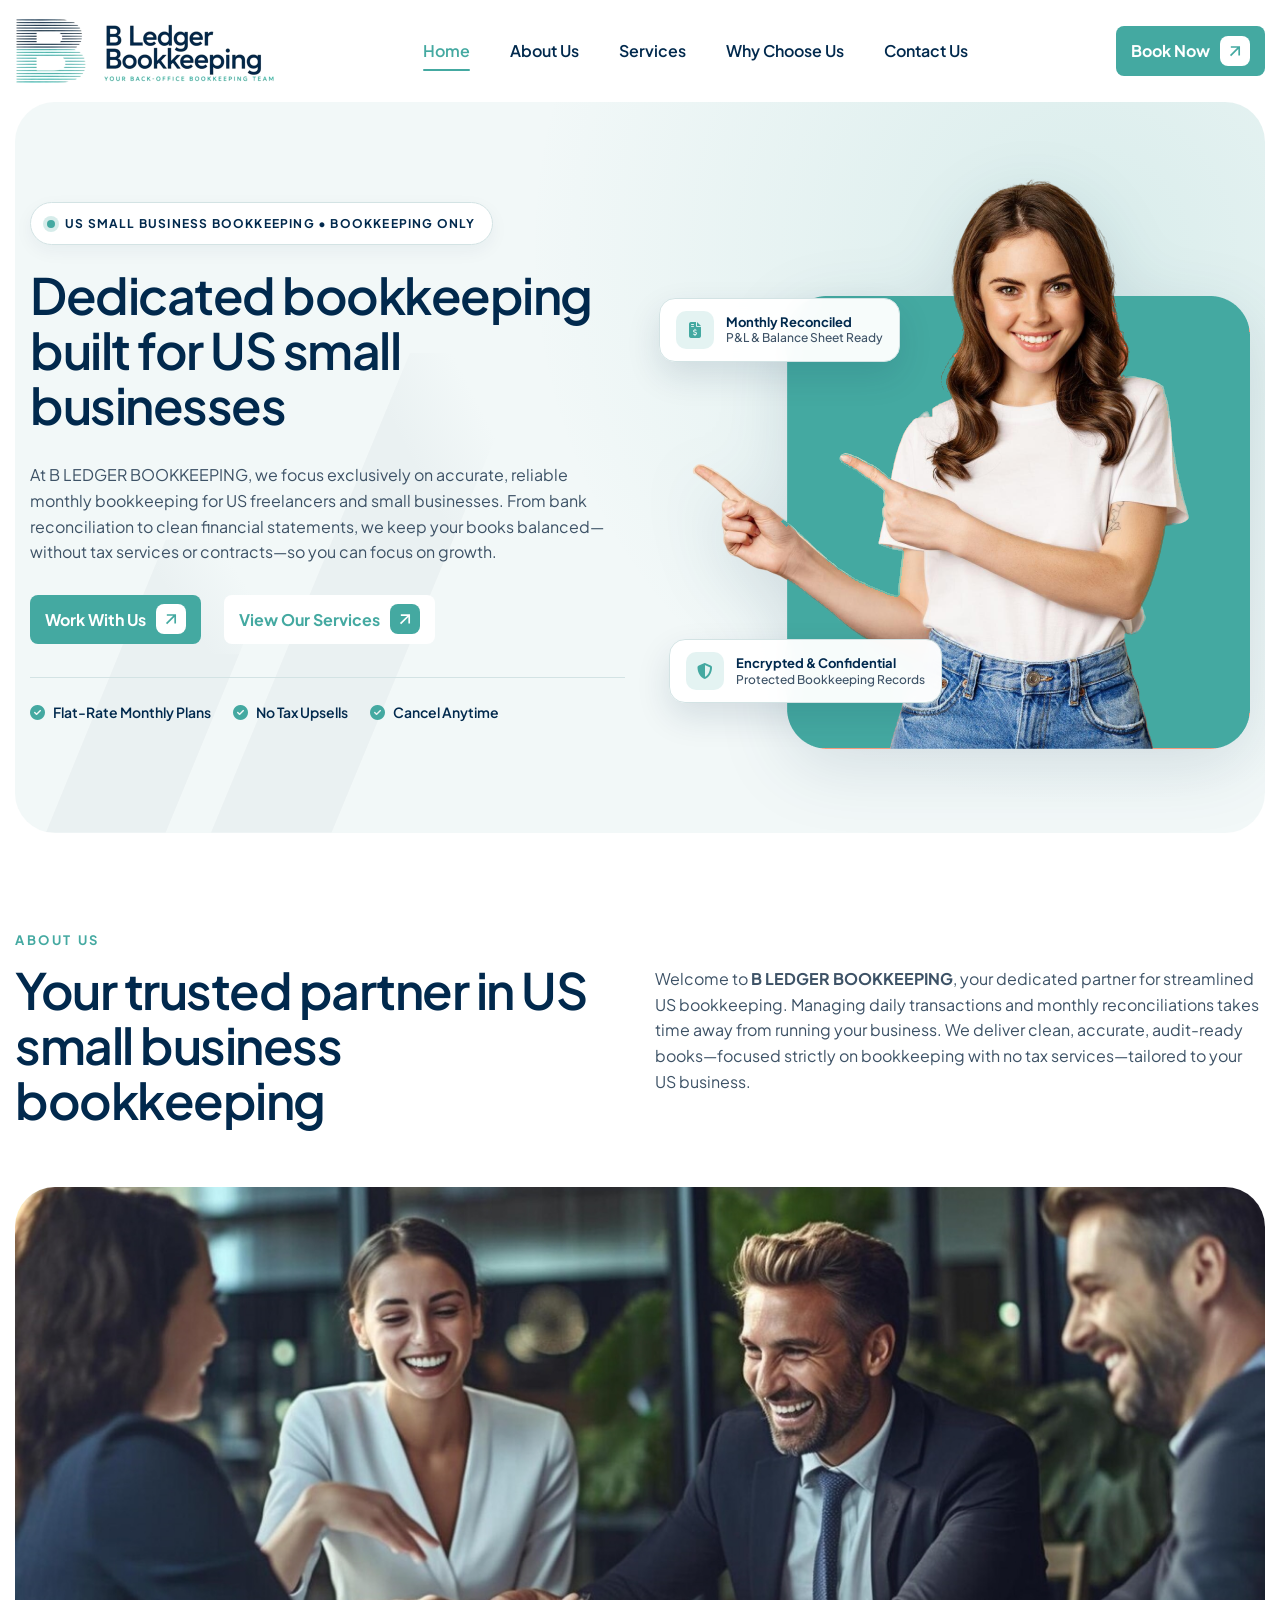
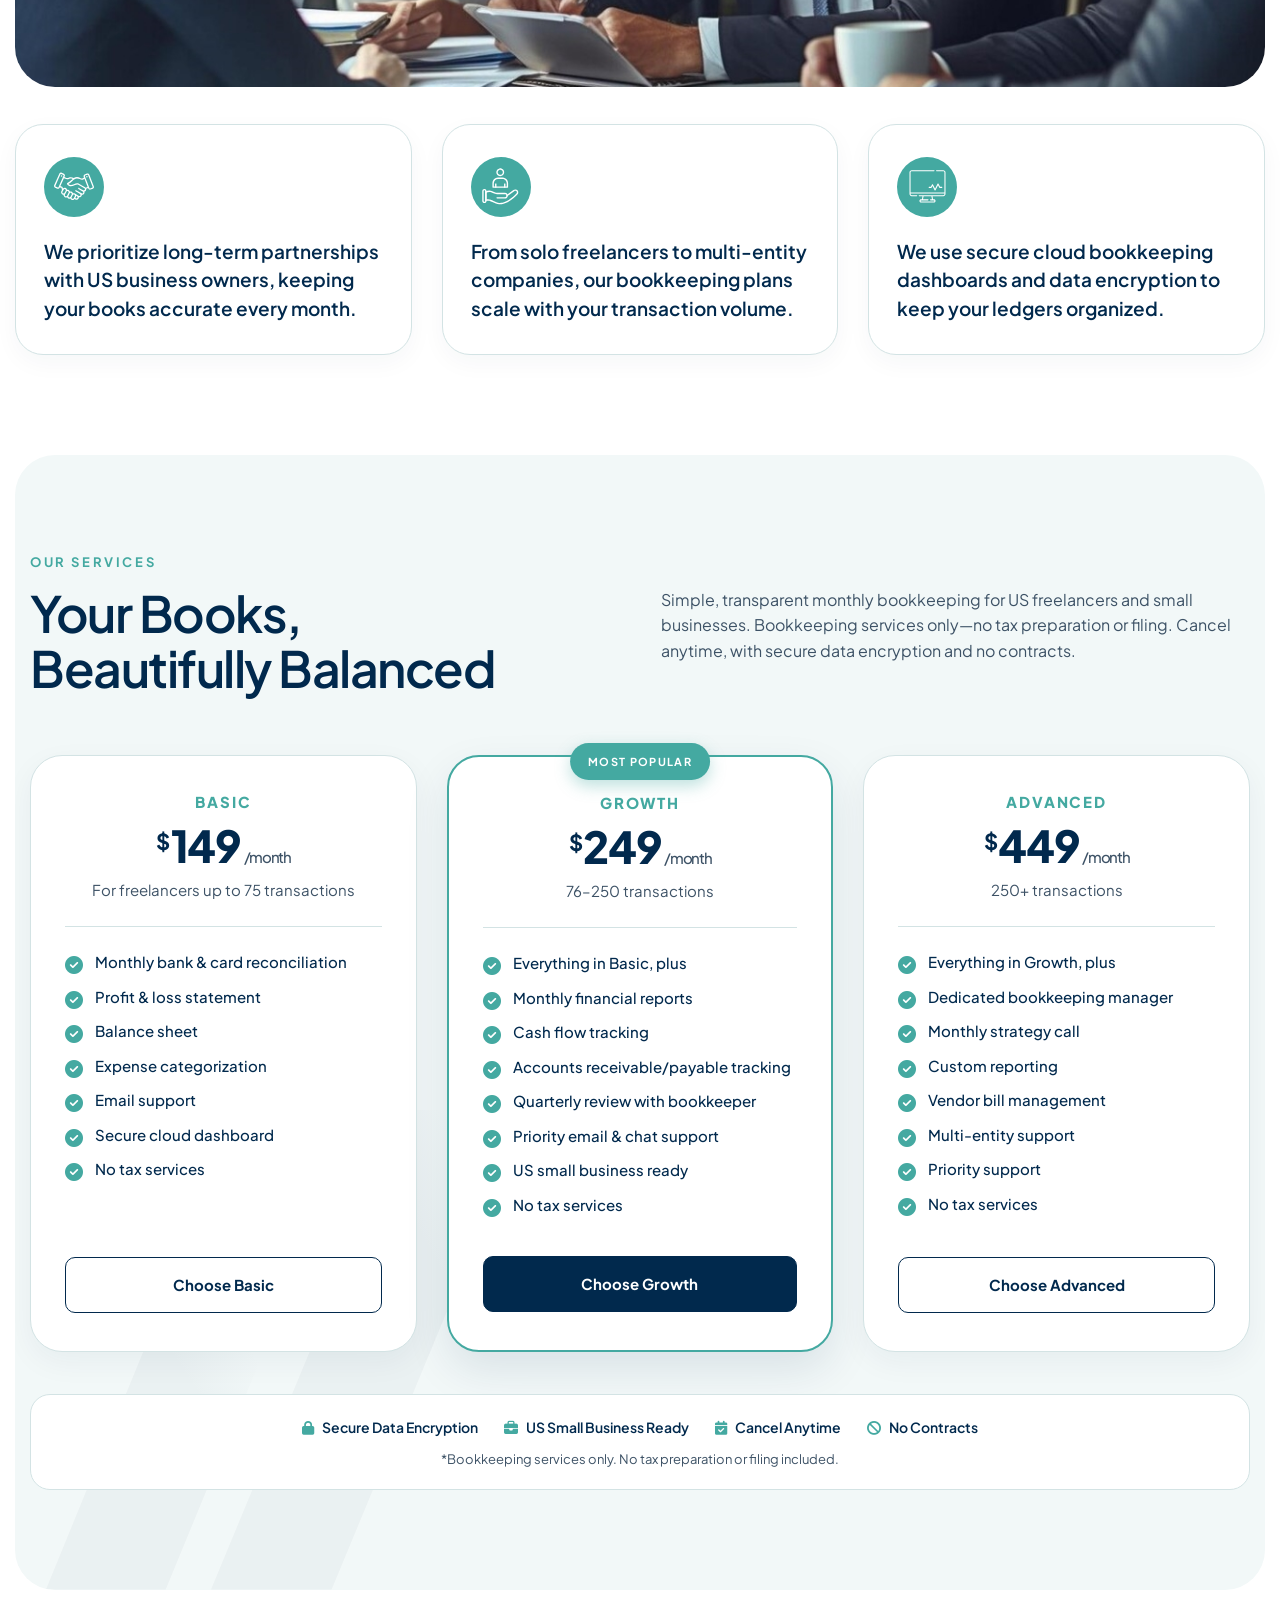
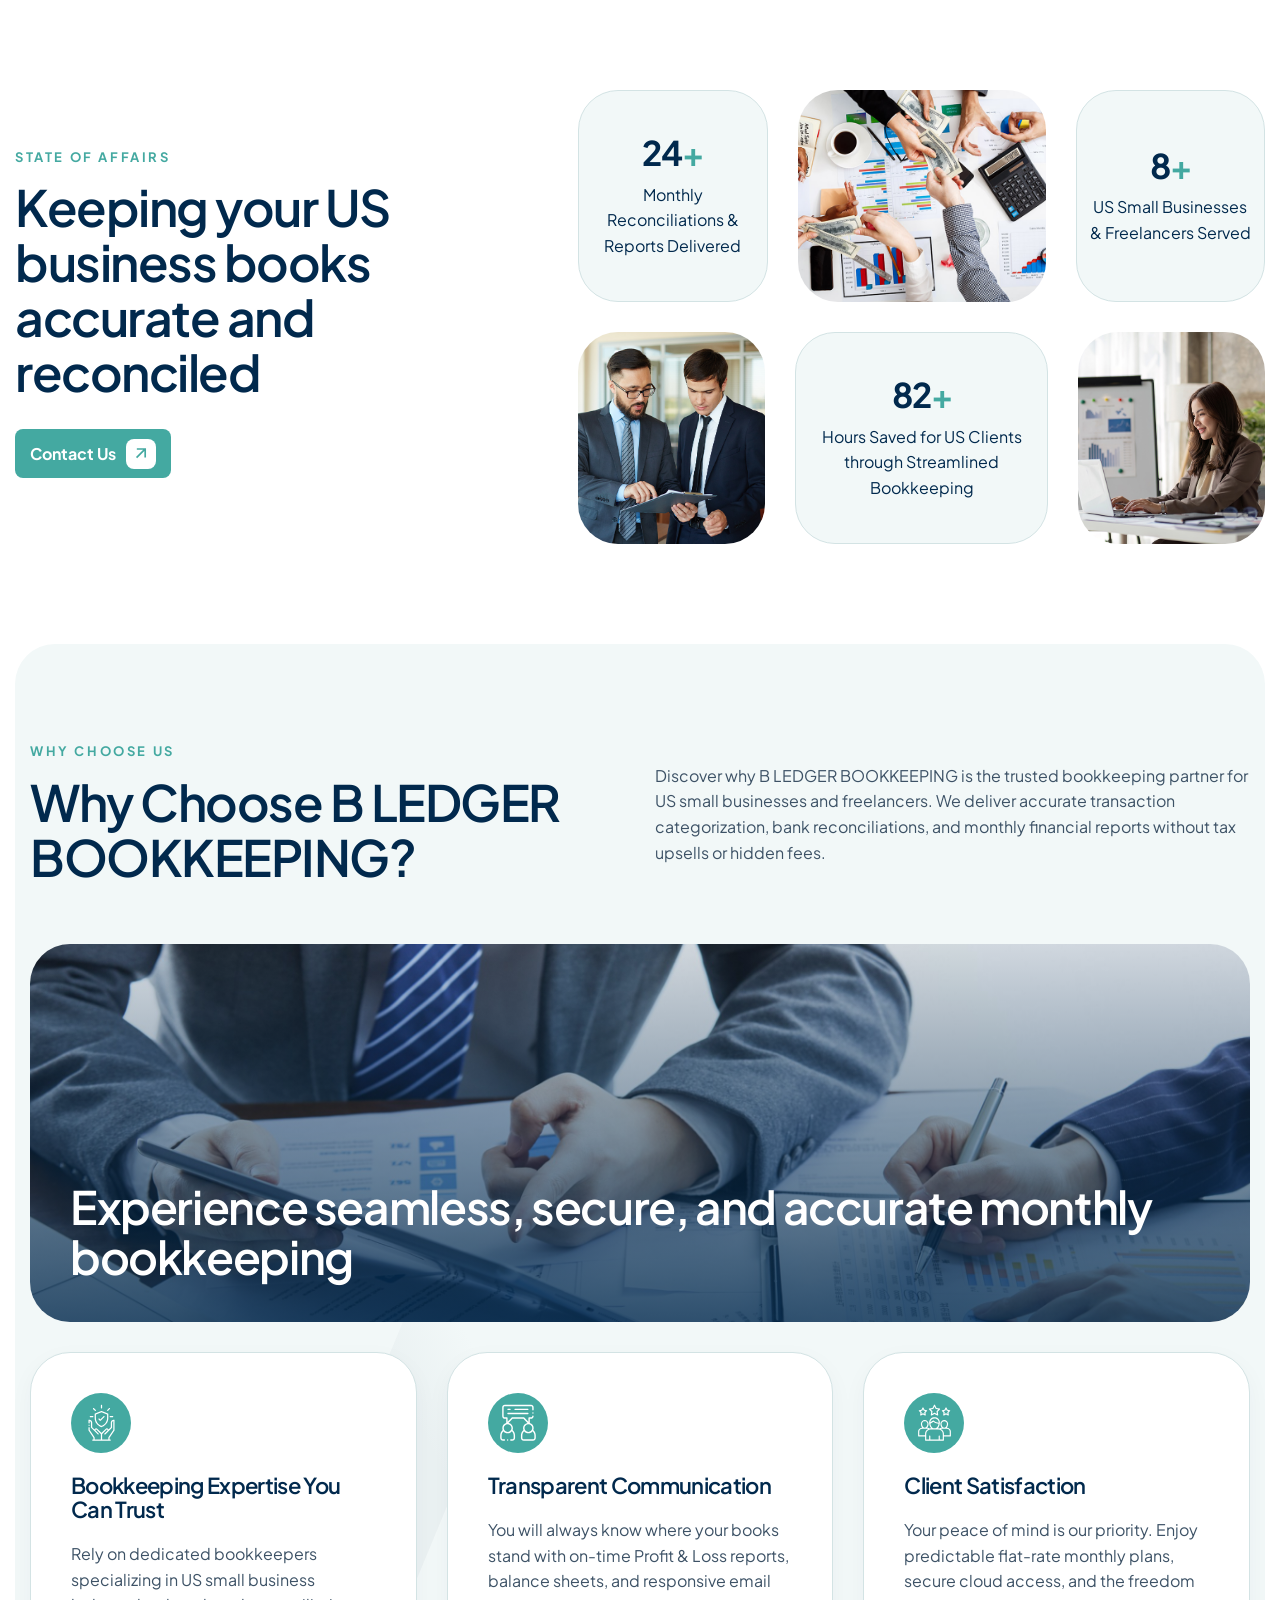
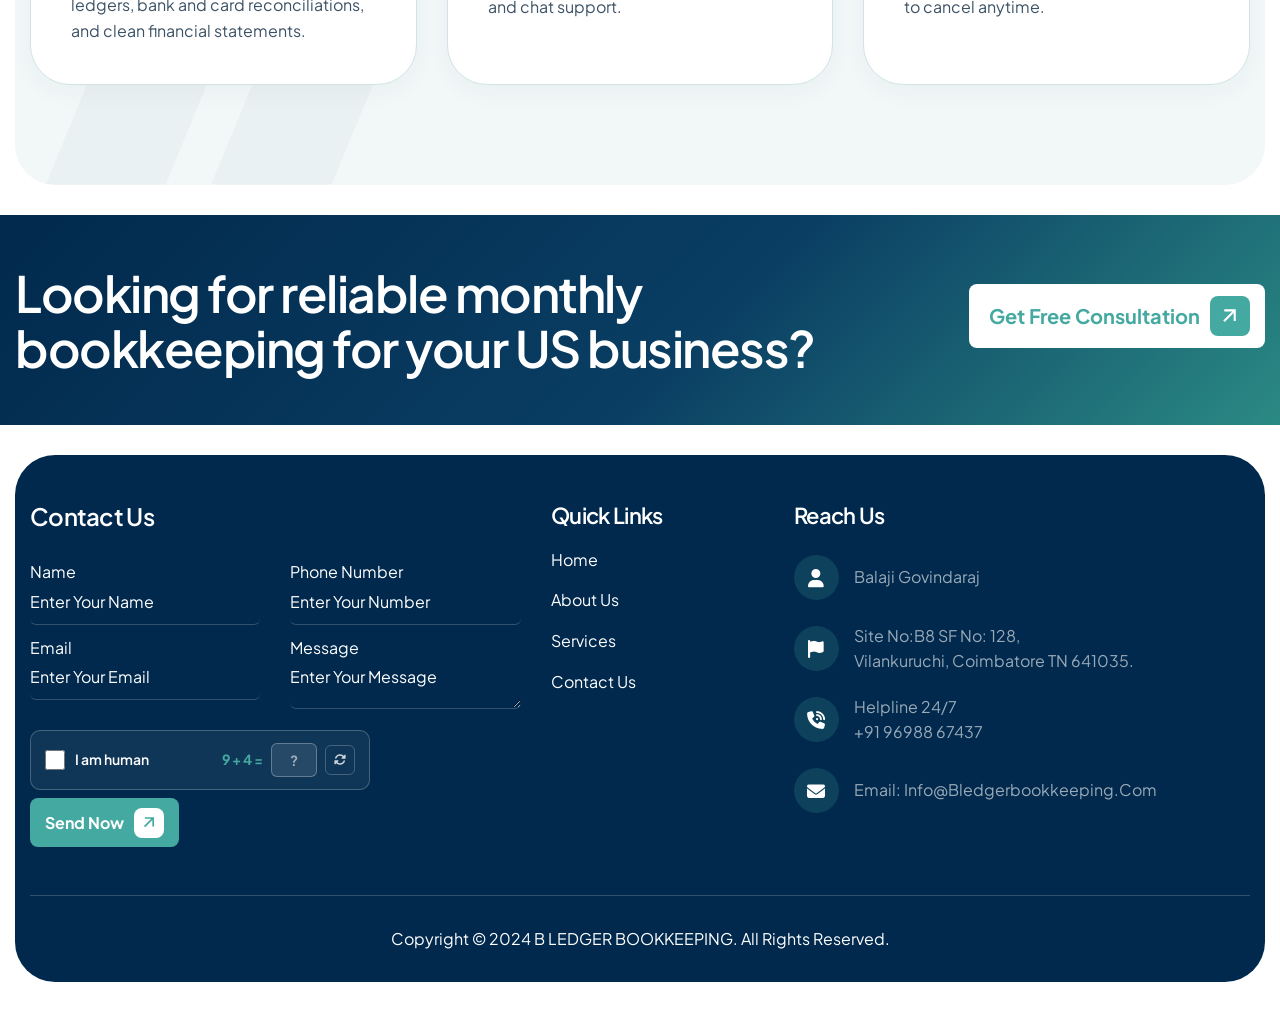
<file: index.html>
<!DOCTYPE html>
<html lang="en-US">
<head>
	<!-- Meta -->
    <meta charset="UTF-8">
    <meta name="viewport" content="width=device-width, initial-scale=1.0">
    <title>B LEDGER BOOKKEEPING | Monthly Bookkeeping Services for US Small Businesses</title>
    <meta name="description" content="B LEDGER BOOKKEEPING provides transparent, monthly bookkeeping services for US small businesses and freelancers—bank reconciliation, P&amp;L statements, balance sheets, and cash flow tracking. Bookkeeping only; no tax services.">
    <meta name="keywords" content="US bookkeeping services, small business bookkeeping USA, online bookkeeping, monthly bank reconciliation, freelance bookkeeper, profit and loss statement, balance sheet, cash flow tracking, outsourced bookkeeping USA, B LEDGER BOOKKEEPING">
    <meta name="author" content="Balaji Govindaraj - B LEDGER BOOKKEEPING">
    <meta name="robots" content="index, follow, max-image-preview:large, max-snippet:-1, max-video-preview:-1">
    <meta name="googlebot" content="index, follow, max-image-preview:large, max-snippet:-1, max-video-preview:-1">
    <meta name="theme-color" content="#01294D">
    <meta name="format-detection" content="telephone=no">
    <meta name="geo.region" content="US">
    <meta name="geo.placename" content="United States">
    <link rel="canonical" href="https://bledgerbookkeeping.com/">
    <link rel="alternate" hreflang="en-us" href="https://bledgerbookkeeping.com/">
    <link rel="alternate" hreflang="x-default" href="https://bledgerbookkeeping.com/">

    <!-- Open Graph / WhatsApp / Facebook / Instagram / LinkedIn -->
    <meta property="og:type" content="website">
    <meta property="og:locale" content="en_US">
    <meta property="og:site_name" content="B LEDGER BOOKKEEPING">
    <meta property="og:title" content="B LEDGER BOOKKEEPING | Monthly US Bookkeeping from $149/mo">
    <meta property="og:description" content="Dedicated monthly bookkeeping for US small businesses &amp; freelancers. Bank reconciliation, P&amp;L statements, balance sheets &amp; cash flow tracking. Plans: Basic ($149/mo), Growth ($249/mo), Advanced ($449/mo). No tax services. Cancel anytime.">
    <meta property="og:url" content="https://bledgerbookkeeping.com/">
    <meta property="og:updated_time" content="2026-11-25T12:00:00+05:30">
    <meta property="og:image" content="https://bledgerbookkeeping.com/images/social-share-card.jpg">
    <meta property="og:image:secure_url" content="https://bledgerbookkeeping.com/images/social-share-card.jpg">
    <meta property="og:image:type" content="image/jpeg">
    <meta property="og:image:width" content="1200">
    <meta property="og:image:height" content="630">
    <meta property="og:image:alt" content="B LEDGER BOOKKEEPING - Monthly Bookkeeping Plans for US Small Businesses ($149 to $449/mo)">

    <!-- Twitter / X -->
    <meta name="twitter:card" content="summary_large_image">
    <meta name="twitter:url" content="https://bledgerbookkeeping.com/">
    <meta name="twitter:title" content="B LEDGER BOOKKEEPING | Monthly US Bookkeeping from $149/mo">
    <meta name="twitter:description" content="Monthly bookkeeping for US small businesses &amp; freelancers: bank reconciliation, P&amp;L, balance sheets &amp; cash flow tracking. Plans from $149/mo. No tax services. Cancel anytime.">
    <meta name="twitter:image" content="https://bledgerbookkeeping.com/images/social-share-card.jpg">
    <meta name="twitter:image:alt" content="B LEDGER BOOKKEEPING - Monthly Bookkeeping Plans for US Small Businesses ($149 to $449/mo)">

    <!-- Google / Search Engine -->
    <meta itemprop="name" content="B LEDGER BOOKKEEPING | Monthly US Bookkeeping from $149/mo">
    <meta itemprop="description" content="Dedicated monthly bookkeeping for US small businesses &amp; freelancers. Bank reconciliation, P&amp;L, balance sheets &amp; cash flow tracking from $149/mo. No tax services.">
    <meta itemprop="image" content="https://bledgerbookkeeping.com/images/social-share-card.jpg">

    <!-- Google Verification -->
    <meta name="google-site-verification" content="klVvc1-LnxsB-kXc9WpZhZECS_KZf3mpyhI-O9vPJz4">


    <!-- Google Tag Manager -->
    <script>(function(w,d,s,l,i){w[l]=w[l]||[];w[l].push({'gtm.start':
        new Date().getTime(),event:'gtm.js'});var f=d.getElementsByTagName(s)[0],
        j=d.createElement(s),dl=l!='dataLayer'?'&l='+l:'';j.async=true;j.src=
        'https://www.googletagmanager.com/gtm.js?id='+i+dl;f.parentNode.insertBefore(j,f);
    })(window,document,'script','dataLayer','GTM-M2M2JHQC');</script>
    <!-- End Google Tag Manager -->
    <!-- Google tag (gtag.js) Set Up Google Analytics:-->
    <script async src="https://www.googletagmanager.com/gtag/js?id=G-1L9WFEEZ4H"></script>
    <script>
    window.dataLayer = window.dataLayer || [];
    function gtag(){dataLayer.push(arguments);}
    gtag('js', new Date());

    gtag('config', 'G-1L9WFEEZ4H');
    </script>
    <!-- Schema.org Structured Data -->
    <script type="application/ld+json">
        {
            "@context": "https://schema.org",
            "@graph": [
                {
                    "@type": "ProfessionalService",
                    "@id": "https://bledgerbookkeeping.com/#organization",
                    "name": "B LEDGER BOOKKEEPING",
                    "url": "https://bledgerbookkeeping.com/",
                    "logo": "https://bledgerbookkeeping.com/images/logo_new.png",
                    "image": "https://bledgerbookkeeping.com/images/social-share-card.jpg",
                    "description": "Dedicated monthly bookkeeping services for US small businesses and freelancers, including bank reconciliation, profit and loss statements, balance sheets, and cash flow tracking. Bookkeeping services only; no tax preparation or filing.",
                    "email": "info@bledgerbookkeeping.com",
                    "telephone": "+91-96988-67437",
                    "priceRange": "$149 - $449 / month",
                    "areaServed": {
                        "@type": "Country",
                        "name": "United States"
                    },
                    "founder": {
                        "@type": "Person",
                        "name": "Balaji Govindaraj"
                    },
                    "contactPoint": {
                        "@type": "ContactPoint",
                        "telephone": "+91-96988-67437",
                        "email": "info@bledgerbookkeeping.com",
                        "contactType": "Customer Service",
                        "areaServed": "US",
                        "availableLanguage": "English"
                    },
                    "address": {
                        "@type": "PostalAddress",
                        "streetAddress": "Site No:B8 SF No: 128, Vilankuruchi",
                        "addressLocality": "Coimbatore",
                        "addressRegion": "TN",
                        "postalCode": "641035",
                        "addressCountry": "IN"
                    },
                    "hasOfferCatalog": {
                        "@type": "OfferCatalog",
                        "name": "Monthly Bookkeeping Plans",
                        "itemListElement": [
                            {
                                "@type": "Offer",
                                "name": "Basic Bookkeeping Plan",
                                "description": "For freelancers up to 75 transactions: monthly bank and card reconciliation, profit and loss statement, balance sheet, expense categorization, email support, and secure cloud dashboard. No tax services.",
                                "price": "149",
                                "priceCurrency": "USD"
                            },
                            {
                                "@type": "Offer",
                                "name": "Growth Bookkeeping Plan",
                                "description": "For 76-250 transactions: everything in Basic plus monthly financial reports, cash flow tracking, accounts receivable/payable tracking, quarterly review with bookkeeper, and priority email and chat support. No tax services.",
                                "price": "249",
                                "priceCurrency": "USD"
                            },
                            {
                                "@type": "Offer",
                                "name": "Advanced Bookkeeping Plan",
                                "description": "For 250+ transactions: everything in Growth plus dedicated bookkeeping manager, monthly strategy call, custom reporting, vendor bill management, multi-entity support, and priority support. No tax services.",
                                "price": "449",
                                "priceCurrency": "USD"
                            }
                        ]
                    }
                },
                {
                    "@type": "WebSite",
                    "@id": "https://bledgerbookkeeping.com/#website",
                    "url": "https://bledgerbookkeeping.com/",
                    "name": "B LEDGER BOOKKEEPING",
                    "inLanguage": "en-US",
                    "publisher": {
                        "@id": "https://bledgerbookkeeping.com/#organization"
                    }
                },
                {
                    "@type": "WebPage",
                    "@id": "https://bledgerbookkeeping.com/#webpage",
                    "url": "https://bledgerbookkeeping.com/",
                    "name": "B LEDGER BOOKKEEPING | Monthly Bookkeeping Services for US Small Businesses",
                    "isPartOf": {
                        "@id": "https://bledgerbookkeeping.com/#website"
                    },
                    "about": {
                        "@id": "https://bledgerbookkeeping.com/#organization"
                    },
                    "primaryImageOfPage": {
                        "@type": "ImageObject",
                        "url": "https://bledgerbookkeeping.com/images/social-share-card.jpg"
                    },
                    "inLanguage": "en-US"
                }
            ]
        }
    </script>
	<!-- Favicon Icons -->
	<link rel="shortcut icon" type="image/x-icon" href="images/favicon.png">
	<link rel="icon" type="image/png" sizes="64x64" href="images/favicon.png">
	<link rel="apple-touch-icon" href="images/favicon.png">
	<!-- Preconnect & Google Fonts Css -->
	<link rel="dns-prefetch" href="https://www.googletagmanager.com">
	<link rel="preconnect" href="https://fonts.googleapis.com">
    <link rel="preconnect" href="https://fonts.gstatic.com" crossorigin>
    <link href="https://fonts.googleapis.com/css2?family=Plus+Jakarta+Sans:ital,wght@0,200..800;1,200..800&amp;display=swap" rel="stylesheet">
	<!-- Bootstrap Css -->
	<link href="css/bootstrap.min.css" rel="stylesheet" media="screen">
	<!-- SlickNav Css -->
	<link href="css/slicknav.min.css" rel="stylesheet">
	<!-- Swiper Css -->
	<link rel="stylesheet" href="css/swiper-bundle.min.css">
	<!-- Font Awesome Icon Css-->
	<link href="css/all.css" rel="stylesheet" media="screen">
	<!-- Animated Css -->
	<link href="css/animate.css" rel="stylesheet">
	<!-- Magnific Popup Core Css File -->
	<link rel="stylesheet" href="css/magnific-popup.css">
	<!-- Main Custom Css -->
	<link href="css/custom.css?v=13" rel="stylesheet" media="screen">
	<script>
		if (!window.matchMedia('(prefers-reduced-motion: reduce)').matches && 'IntersectionObserver' in window) {
			document.documentElement.classList.add('js-ready');
		}
	</script>
</head>
<body>
    <!-- Google Tag Manager (noscript) -->
    <noscript><iframe src="https://www.googletagmanager.com/ns.html?id=GTM-M2M2JHQC"
    height="0" width="0" style="display:none;visibility:hidden"></iframe></noscript>
    <!-- End Google Tag Manager (noscript) -->
    <!-- Preloader Start -->
	<div class="preloader" aria-hidden="true">
		<div class="loading-container">
			<div class="loading"></div>
			<div id="loading-icon"><img src="images/favicon.png" width="44" height="44" alt=""></div>
		</div>
	</div>
	<!-- Preloader End -->
    <!-- Header Start -->
	<header class="main-header">
		<div class="header-sticky" id="home">
			<nav class="navbar navbar-expand-lg">
				<div class="container">
					<!-- Logo Start -->
					<a class="navbar-brand" href="index.html">
						<img src="images/logo_new.png" width="260" height="66" alt="B LEDGER BOOKKEEPING logo">
					</a>
					<!-- Logo End -->

					<!-- Main Menu Start -->
					<div class="collapse navbar-collapse main-menu">
                        <div class="nav-menu-wrapper">
                            <ul class="navbar-nav mr-auto" id="menu">
                                <li class="nav-item"><a class="nav-link" href="#home">Home</a></li>
                                <li class="nav-item"><a class="nav-link" href="#about_us">about us</a></li>
                                <li class="nav-item"><a class="nav-link" href="#services">services</a></li>
                                <li class="nav-item"><a class="nav-link" href="#why-choose-body">why choose Us</a></li>
                                <li class="nav-item"><a class="nav-link" href="#contact">Contact Us</a></li>
                                <li class="nav-item highlighted-menu"><a class="nav-link" href="#contact">Book Now</a></li>
                            </ul>
                        </div>
                        <!-- Let’s Start Button Start -->
                        <div class="header-btn d-inline-flex">
                            <a href="#contact" class="btn-default">book now</a>
                        </div>
                        <!-- Let’s Start Button End -->
					</div>
					<!-- Main Menu End -->

					<div class="navbar-toggle"></div>
				</div>
			</nav>
			<div class="responsive-menu"></div>
		</div>
	</header>
	<!-- Header End -->

    <!-- Hero Section Start -->
	<div class="hero light-bg-section">
		<div class="container">
            <div class="row align-items-center">
                <div class="col-lg-6">
                    <!-- Hero Left Content Start -->
                    <div class="hero-content">
                        <div class="hero-badge">
                            <span class="hero-badge-dot" aria-hidden="true"></span>
                            <span>US Small Business Bookkeeping &bull; Bookkeeping Only</span>
                        </div>
                        <div class="section-title">
                            <h1 class="text-anime-style-4">Dedicated bookkeeping built for US small businesses</h1>
                        </div>
                        <div class="hero-content-body">
                            <p>At B LEDGER BOOKKEEPING, we focus exclusively on accurate, reliable monthly bookkeeping for US freelancers and small businesses. From bank reconciliation to clean financial statements, we keep your books balanced—without tax services or contracts—so you can focus on growth.</p>
                        </div>
                        <div class="hero-content-footer">
                            <a href="#contact" class="btn-default">work with us</a>
                            <a href="#services" class="btn-default btn-highlighted">view our services</a>
                        </div>
                        <div class="hero-trust-strip">
                            <span class="hero-trust-item"><i class="fas fa-check-circle" aria-hidden="true"></i> Flat-Rate Monthly Plans</span>
                            <span class="hero-trust-item"><i class="fas fa-check-circle" aria-hidden="true"></i> No Tax Upsells</span>
                            <span class="hero-trust-item"><i class="fas fa-check-circle" aria-hidden="true"></i> Cancel Anytime</span>
                        </div>
                    </div>
                    <!-- Hero Left Content End -->
                </div>

                <div class="col-lg-6">
                    <!-- Hero Image Start -->
                    <div class="hero-image">
                        <div class="hero-float-card hero-float-top" aria-hidden="true">
                            <div class="hero-float-icon"><i class="fas fa-file-invoice-dollar"></i></div>
                            <div class="hero-float-text">
                                <strong>Monthly Reconciled</strong>
                                <span>P&amp;L &amp; Balance Sheet Ready</span>
                            </div>
                        </div>
                        <figure>
                            <img src="images/hero-img.png" width="558" height="571" alt="B LEDGER BOOKKEEPING monthly bookkeeping services for US small businesses">
                        </figure>
                        <div class="hero-float-card hero-float-bottom" aria-hidden="true">
                            <div class="hero-float-icon"><i class="fas fa-shield-alt"></i></div>
                            <div class="hero-float-text">
                                <strong>Encrypted &amp; Confidential</strong>
                                <span>Protected Bookkeeping Records</span>
                            </div>
                        </div>
                    </div>
                    <!-- Hero Image End -->
                </div>
            </div>
        </div>
	</div>
	<!-- Hero Section End -->

    <!-- About Section Start -->
	<div class="about-us" id="about_us">
        <div class="container">
            <div class="row section-row align-items-center">
                <div class="col-lg-6">
                    <!-- Section Title Start -->
                    <div class="section-title">
                        <h3 class="wow fadeInUp">about us</h3>
                        <h2 class="text-anime-style-3">Your trusted partner in US small business bookkeeping</h2>
                    </div>
                    <!-- Section Title End -->
                </div>

                <div class="col-lg-6">
                    <!-- Section Title Content Start -->
                    <div class="section-title-content wow fadeInUp" data-wow-delay="0.25s">
                        <p>Welcome to <strong>B LEDGER BOOKKEEPING</strong>, your dedicated partner for streamlined US bookkeeping. Managing daily transactions and monthly reconciliations takes time away from running your business. We deliver clean, accurate, audit-ready books—focused strictly on bookkeeping with no tax services—tailored to your US business.</p>
                    </div>
                    <!-- Section Title Content End -->
                </div>
            </div>

            <div class="row">
                <div class="col-lg-12">
                    <!-- About Video Image Start -->
                    <div class="about-video-image">
                        <!-- About Image Start -->
                        <div class="about-image">
                            <figure class="image-anime reveal">
                                <img src="images/sample/aboutus.jpg" loading="lazy" alt="Dedicated bookkeeping team at B LEDGER BOOKKEEPING">
                            </figure>
                        </div>
                        <!-- About Image End -->
                    </div>
                    <!-- About Video Image End -->
                </div>
            </div>

            <div class="row">
                <div class="col-md-4">
                    <!-- About Company Item Start -->
                    <div class="about-company-item reveal-up" data-delay="0">
                        <div class="icon-box">
                            <img src="images/icon-about-company-1.svg" alt="Long-term client partnerships for US bookkeeping">
                        </div>
                        <div class="about-company-content">
                            <p>We prioritize long-term partnerships with US business owners, keeping your books accurate every month.</p>
                        </div>
                    </div>
                    <!-- About Company Item End -->
                </div>

                <div class="col-md-4">
                    <!-- About Company Item Start -->
                    <div class="about-company-item reveal-up" data-delay="100">
                        <div class="icon-box">
                            <img src="images/icon-about-company-2.svg" alt="Tailored bookkeeping plans for US freelancers and small businesses">
                        </div>
                        <div class="about-company-content">
                            <p>From solo freelancers to multi-entity companies, our bookkeeping plans scale with your transaction volume.</p>
                        </div>
                    </div>
                    <!-- About Company Item End -->
                </div>

                <div class="col-md-4">
                    <!-- About Company Item Start -->
                    <div class="about-company-item reveal-up" data-delay="200">
                        <div class="icon-box">
                            <img src="images/icon-about-company-3.svg" alt="Secure cloud bookkeeping software and encrypted dashboard">
                        </div>
                        <div class="about-company-content">
                            <p>We use secure cloud bookkeeping dashboards and data encryption to keep your ledgers organized.</p>
                        </div>
                    </div>
                    <!-- About Company Item End -->
                </div>
            </div>
        </div>
    </div>
    <!-- About Section End -->

    <!-- Our Services Start -->
    <div class="our-service light-bg-section" id="services">
        <div class="container">
            <div class="row section-row align-items-center">
                <div class="col-lg-5">
                    <!-- Section Title Start -->
                    <div class="section-title">
                        <h3 class="wow fadeInUp">our services</h3>
                        <h2 class="text-anime-style-3">Your Books, Beautifully Balanced</h2>
                    </div>
                    <!-- Section Title End -->
                </div>

               <div class="col-lg-7">
                <!-- Section Title Content Start -->
                <div class="section-title-content wow fadeInUp" data-wow-delay="0.25s">
                    <p>Simple, transparent monthly bookkeeping for US freelancers and small businesses. Bookkeeping services only—no tax preparation or filing. Cancel anytime, with secure data encryption and no contracts.</p>
                </div>
                <!-- Section Title Content End -->
            </div>
            </div>
            <div class="row align-items-stretch">
                <div class="col-lg-4">
                   <!-- Pricing Box Start -->
                   <div class="pricing-box reveal-up" data-delay="0">
                      <!-- Pricing Box Header Start -->
                      <div class="pricing-box-header">
                         <div class="pricing-box-title">
                            <h2>Basic</h2>
                         </div>
                         <div class="pricing-box-content">
                            <div class="pricing-plan-price"><sup>$</sup>149<span>/month</span></div>
                            <p>For freelancers up to 75 transactions</p>
                         </div>
                      </div>
                      <!-- Pricing Box Header End -->
                      <!-- Pricing Box Body Start -->
                      <div class="pricing-box-body">
                         <ul>
                            <li>Monthly bank &amp; card reconciliation</li>
                            <li>Profit &amp; loss statement</li>
                            <li>Balance sheet</li>
                            <li>Expense categorization</li>
                            <li>Email support</li>
                            <li>Secure cloud dashboard</li>
                            <li>No tax services</li>
                         </ul>
                      </div>
                      <!-- Pricing Box Body End -->
                      <!-- Pricing Box Footer Start -->
                      <div class="pricing-box-footer">
                         <a href="#contact" class="plan-cta-btn plan-cta-btn-outline js-select-plan" data-plan="Basic ($149/month)">Choose Basic</a>
                      </div>
                      <!-- Pricing Box Footer End -->
                   </div>
                   <!-- Pricing Box End -->
                </div>
                <div class="col-lg-4">
                   <!-- Pricing Box Start -->
                   <div class="pricing-box pricing-box-featured reveal-up" data-delay="120">
                      <div class="pricing-popular-badge">Most Popular</div>
                      <!-- Pricing Box Header Start -->
                      <div class="pricing-box-header">
                         <div class="pricing-box-title">
                            <h2>Growth</h2>
                         </div>
                         <div class="pricing-box-content">
                            <div class="pricing-plan-price"><sup>$</sup>249<span>/month</span></div>
                            <p>76–250 transactions</p>
                         </div>
                      </div>
                      <!-- Pricing Box Header End -->
                      <!-- Pricing Box Body Start -->
                      <div class="pricing-box-body">
                         <ul>
                            <li>Everything in Basic, plus</li>
                            <li>Monthly financial reports</li>
                            <li>Cash flow tracking</li>
                            <li>Accounts receivable/payable tracking</li>
                            <li>Quarterly review with bookkeeper</li>
                            <li>Priority email &amp; chat support</li>
                            <li>US small business ready</li>
                            <li>No tax services</li>
                         </ul>
                      </div>
                      <!-- Pricing Box Body End -->
                      <!-- Pricing Box Footer Start -->
                      <div class="pricing-box-footer">
                         <a href="#contact" class="plan-cta-btn plan-cta-btn-solid js-select-plan" data-plan="Growth ($249/month)">Choose Growth</a>
                      </div>
                      <!-- Pricing Box Footer End -->
                   </div>
                   <!-- Pricing Box End -->
                </div>
                <div class="col-lg-4">
                   <!-- Pricing Box Start -->
                   <div class="pricing-box reveal-up" data-delay="240">
                      <!-- Pricing Box Header Start -->
                      <div class="pricing-box-header">
                         <div class="pricing-box-title">
                            <h2>Advanced</h2>
                         </div>
                         <div class="pricing-box-content">
                            <div class="pricing-plan-price"><sup>$</sup>449<span>/month</span></div>
                            <p>250+ transactions</p>
                         </div>
                      </div>
                      <!-- Pricing Box Header End -->
                      <!-- Pricing Box Body Start -->
                      <div class="pricing-box-body">
                         <ul>
                            <li>Everything in Growth, plus</li>
                            <li>Dedicated bookkeeping manager</li>
                            <li>Monthly strategy call</li>
                            <li>Custom reporting</li>
                            <li>Vendor bill management</li>
                            <li>Multi-entity support</li>
                            <li>Priority support</li>
                            <li>No tax services</li>
                         </ul>
                      </div>
                      <!-- Pricing Box Body End -->
                      <!-- Pricing Box Footer Start -->
                      <div class="pricing-box-footer">
                         <a href="#contact" class="plan-cta-btn plan-cta-btn-outline js-select-plan" data-plan="Advanced ($449/month)">Choose Advanced</a>
                      </div>
                      <!-- Pricing Box Footer End -->
                   </div>
                   <!-- Pricing Box End -->
                </div>
             </div>
             <div class="service-trust-bar reveal-up" data-delay="120">
                <div class="service-trust-items">
                   <span><i class="fas fa-lock" aria-hidden="true"></i> Secure Data Encryption</span>
                   <span><i class="fas fa-briefcase" aria-hidden="true"></i> US Small Business Ready</span>
                   <span><i class="fas fa-calendar-check" aria-hidden="true"></i> Cancel Anytime</span>
                   <span><i class="fas fa-ban" aria-hidden="true"></i> No Contracts</span>
                </div>
                <p class="service-trust-disclaimer">*Bookkeeping services only. No tax preparation or filing included.</p>
             </div>
        </div>
    </div>
    <!-- Our Services End -->
    <!-- State Counter Section Start -->
    <div class="state-counter">
        <div class="container">
            <div class="row align-items-center">
                <div class="col-lg-5">
                    <!-- Section Title Start -->
                    <div class="section-title">
                        <h3 class="wow fadeInUp">state of affairs</h3>
                        <h2 class="text-anime-style-3">Keeping your US business books accurate and reconciled</h2>
                    </div>
                    <!-- Section Title End -->

                    <!-- Counter Contact Btn Start -->
                    <div class="counter-contact-btn wow fadeInUp" data-wow-delay="0.25s">
                        <a href="#contact" class="btn-default">contact us</a>
                    </div>
                    <!-- Counter Contact Btn End -->
                </div>

                <div class="col-lg-7">
                    <!-- State Image Counter Start -->
                    <div class="state-image-counter-1">
                        <!-- Counter Box Start -->
                        <div class="counter-box reveal-up" data-delay="0">
                            <div class="counter-content">
                                <h3><span class="counter">75</span><span class="counter-plus">+</span></h3>
                                <p>Monthly Reconciliations &amp; Reports Delivered</p>
                            </div>
                        </div>
                        <!-- Counter Box End -->

                        <!-- Counter Box Image Start -->
                        <div class="counter-box counter-image reveal-up" data-delay="100">
                            <figure class="image-anime">
                                <img src="images/counter-img-1.jpg" loading="lazy" alt="Peace of mind with monthly US bookkeeping from B LEDGER BOOKKEEPING">
                            </figure>
                        </div>
                        <!-- Counter Box Image End -->

                        <!-- Counter Box Start -->
                        <div class="counter-box reveal-up" data-delay="200">
                            <div class="counter-content">
                                <h3><span class="counter">25</span><span class="counter-plus">+</span></h3>
                                <p>US Small Businesses &amp; Freelancers Served</p>
                            </div>
                        </div>
                        <!-- Counter Box End -->
                    </div>
                    <!-- State Image Counter End -->

                    <!-- State Image Counter Start -->
                    <div class="state-image-counter-2">
                        <!-- Counter Box Image Start -->
                        <div class="counter-box counter-image reveal-up" data-delay="100">
                            <figure class="image-anime">
                                <img src="images/counter-img-2.jpg" loading="lazy" alt="Transparent and affordable pricing for US bookkeeping services">
                            </figure>
                        </div>
                        <!-- Counter Box Image End -->

                        <!-- Counter Box Start -->
                        <div class="counter-box reveal-up" data-delay="200">
                            <div class="counter-content">
                                <h3><span class="counter">250</span><span class="counter-plus">+</span></h3>
                                <p>Hours Saved for US Clients through Streamlined Bookkeeping</p>
                            </div>
                        </div>
                        <!-- Counter Box End -->

                        <!-- Counter Box Image Start -->
                        <div class="counter-box counter-image reveal-up" data-delay="300">
                            <figure class="image-anime">
                                <img src="images/counter-img-3.jpg" loading="lazy" alt="Using secure cloud bookkeeping technology for accuracy and efficiency">
                            </figure>
                        </div>
                        <!-- Counter Box Image End -->
                    </div>
                    <!-- State Image Counter End -->
                </div>
            </div>
        </div>
    </div>
    <!-- State Counter Section End -->

    <!-- Why Choose Us Section Start -->
    <div class="why-choose-us light-bg-section" id="why-choose-body">
        <div class="container">
            <div class="row section-row align-items-center">
                <div class="col-lg-6">
                    <!-- Section Title Start -->
                    <div class="section-title">
                        <h3 class="wow fadeInUp">why choose us</h3>
                        <h2 class="text-anime-style-3">Why Choose B LEDGER BOOKKEEPING?</h2>
                    </div>
                    <!-- Section Title End -->
                </div>

                <div class="col-lg-6">
                    <!-- Section Title Content Start -->
                    <div class="section-title-content wow fadeInUp" data-wow-delay="0.25s">
                        <p>Discover why B LEDGER BOOKKEEPING is the trusted bookkeeping partner for US small businesses and freelancers. We deliver accurate transaction categorization, bank reconciliations, and monthly financial reports without tax upsells or hidden fees.</p>
                    </div>
                    <!-- Section Title Content End -->
                </div>
            </div>

            <div class="row">
                <div class="col-lg-12">
                    <!-- Why Choose Image Box Start -->
                    <div class="why-choose-image-box reveal-up" data-delay="0">
                        <!-- Why Choose Image Start -->
                        <div class="why-choose-image">
                            <img src="images/why-choose-us-img.jpg" loading="lazy" alt="Comprehensive US small business bookkeeping solutions">
                        </div>
                        <!-- Why Choose Image End -->

                        <!-- Why Choose Content Start -->
                        <div class="why-choose-content">
                            <!-- Why Choose Title Start -->
                            <div class="why-choose-title">
                                <h2 class="text-anime-style-3">Experience seamless, secure, and accurate monthly bookkeeping</h2>
                            </div>
                            <!-- Why Choose Title End -->
                        </div>
                        <!-- Why Choose Content End -->
                    </div>
                    <!-- Why Choose Image Box End -->
                </div>
            </div>

            <div class="row">
                <div class="col-lg-4">
                    <!-- Why Choose Item Start -->
                    <div class="why-choose-item reveal-up" data-delay="0">
                        <div class="icon-box">
                            <img src="images/icon-why-choose-1.svg" alt="Experienced bookkeepers at B LEDGER BOOKKEEPING">
                        </div>
                        <div class="why-choose-body">
                            <h3>Bookkeeping Expertise You Can Trust</h3>
                            <p>Rely on dedicated bookkeepers specializing in US small business ledgers, bank and card reconciliations, and clean financial statements.</p>
                        </div>
                    </div>
                    <!-- Why Choose Item End -->
                </div>

                <div class="col-lg-4">
                    <!-- Why Choose Item Start -->
                    <div class="why-choose-item reveal-up" data-delay="100">
                        <div class="icon-box">
                            <img src="images/icon-why-choose-2.svg" alt="Happy US small business client praising B LEDGER BOOKKEEPING">
                        </div>
                        <div class="why-choose-body">
                            <h3>Transparent Communication</h3>
                            <p>You will always know where your books stand with on-time Profit &amp; Loss reports, balance sheets, and responsive email and chat support.</p>
                        </div>
                    </div>
                    <!-- Why Choose Item End -->
                </div>

                <div class="col-lg-4">
                    <!-- Why Choose Item Start -->
                    <div class="why-choose-item reveal-up" data-delay="200">
                        <div class="icon-box">
                            <img src="images/icon-why-choose-3.svg" alt="US business growth with clean books from B LEDGER BOOKKEEPING">
                        </div>
                        <div class="why-choose-body">
                            <h3>Client Satisfaction</h3>
                            <p>Your peace of mind is our priority. Enjoy predictable flat-rate monthly plans, secure cloud access, and the freedom to cancel anytime.</p>
                        </div>
                    </div>
                    <!-- Why Choose Item End -->
                </div>
            </div>
        </div>
    </div>

    <!-- Why Choose Us Section End -->
    <!-- Cta Box Section Start -->
    <div class="cta-box">
        <div class="container">
            <div class="row align-items-center">
                <div class="col-lg-8">
                    <!-- Section Title Start -->
                    <div class="section-title">
                        <h2 class="text-anime-style-4">Looking for reliable monthly bookkeeping for your US business?</h2>
                    </div>
                    <!-- Section Title End -->
                </div>

                <div class="col-lg-4">
                    <!-- Section Btn Start -->
                    <div class="section-btn wow fadeInUp" data-wow-delay="0.25s">
                        <a href="#contact" class="btn-default btn-highlighted btn-large">Get free consultation</a>
                    </div>
                    <!-- Section Btn End -->
                </div>
            </div>
        </div>
    </div>
    <!-- Cta Box Section End -->
    <!-- Footer Start -->
	<footer class="main-footer pt-5" id="contact">
        <div class="container">
            <div class="row">
                <div class="col-lg-12">
                    <!-- Footer About Start -->
                    <div class="footer-about d-none">
                        <div class="row">
                            <div class="col-lg-5">
                                <!-- Footer Logo Start -->
                                <div class="footer-logo">
                                    <img src="images/logo_new.png" width="260" height="66" alt="B LEDGER BOOKKEEPING logo">
                                </div>
                                <!-- Footer Logo End -->
                            </div>

                            <div class="col-lg-7">
                                <!-- Footer Title Start -->
                                <div class="footer-title">
                                    <h2>Trusted by US small businesses and freelancers</h2>
                                </div>
                                <!-- Footer Title End -->
                            </div>
                        </div>
                    </div>
                    <!-- Footer End Start -->

                    <!-- Footer Body Start -->
                    <div class="footer-body mb-5">
                        <div class="row">
                            <div class="col-lg-5">
                                <!-- Subscribe Newsletter Start -->
                                <div class="subscribe-newsletter">
                                    <!-- Newsletter Title Start -->
                                    <div class="newsletter-title">
                                        <h3>Contact Us</h3>
                                    </div>
                                    <!-- Newsletter Title End -->

                                    <!-- Newsletters Form Start -->
                                    <div class="newsletters-form">
                                        <form id="newslettersForm" action="https://api.web3forms.com/submit" method="POST">
                                            <input type="hidden" name="access_key" value="a67430d7-9a03-420a-b6db-f4c3ffa47711">
                                            <input type="hidden" name="subject" value="New Contact Inquiry - B LEDGER BOOKKEEPING">
                                            <input type="hidden" name="from_name" value="B LEDGER BOOKKEEPING Website">
                                            <input type="checkbox" name="botcheck" class="d-none" style="display: none;" tabindex="-1" autocomplete="off">
                                            <div class="mail-box">
                                                <div class="row">
                                                    <div class="col-md-6">
                                                        <div class="form-group">
                                                            <label for="contactName">Name</label>
                                                            <input id="contactName" type="text" name="name" class="form-control" placeholder="Enter Your Name" required>
                                                        </div>
                                                    </div>
                                                    <div class="col-md-6">
                                                        <div class="form-group">
                                                            <label for="contactPhone">Phone Number</label>
                                                            <input id="contactPhone" type="tel" name="phone" class="form-control" placeholder="Enter Your Number" required>
                                                        </div>
                                                    </div>
                                                    <div class="col-md-6">
                                                        <div class="form-group">
                                                            <label for="contactEmail">Email</label>
                                                            <input id="contactEmail" type="email" name="email" class="form-control" placeholder="Enter Your Email" required>
                                                        </div>
                                                    </div>
                                                    <div class="col-md-6">
                                                        <div class="form-group m-0">
                                                            <label for="contactMessage">Message</label>
                                                            <textarea id="contactMessage" name="message" class="form-control" style="height:35px" placeholder="Enter Your Message" required></textarea>
                                                        </div>
                                                    </div>
                                                </div>
                                            </div>
                                            <div class="human-captcha-box mt-3 mb-2" id="humanCaptchaBox">
                                                <label class="human-captcha-check" for="humanCheck">
                                                    <input type="checkbox" id="humanCheck">
                                                    <span>I am human</span>
                                                </label>
                                                <div class="human-captcha-math">
                                                    <span id="captchaQuestion" class="human-captcha-question" aria-live="polite">4 + 3 =</span>
                                                    <input type="text" id="captchaAnswer" inputmode="numeric" pattern="[0-9]*" maxlength="2" class="human-captcha-input" placeholder="?" aria-label="Solve the security math question">
                                                    <button type="button" id="captchaRefresh" class="human-captcha-refresh" aria-label="New verification question" title="New question">
                                                        <i class="fas fa-sync-alt" aria-hidden="true"></i>
                                                    </button>
                                                </div>
                                            </div>
                                            <p id="captchaError" class="small mb-2" style="display: none; color: #FF8159;">Please check "I am human" and solve the math check.</p>
                                            <div class="subscribe-btn">
                                                <button type="submit" id="contactSubmitBtn" class="btn-default">send now</button>
                                            </div>
                                            <div id="contactStatus" class="contact-form-status" role="status" aria-live="polite"></div>
                                        </form>
                                    </div>
                                    <!-- Newsletters Form End -->
                                </div>
                                <!-- Subscribe Newsletter End -->
                            </div>

                            <div class="col-lg-7">
                                <div class="row">
                                    <div class="col-md-4">
                                        <!-- Footer Links Start -->
                                        <div class="footer-links">
                                            <h2>quick links</h2>
                                            <ul>
                                                <li><a href="#home">Home</a></li>
                                                <li><a href="#about_us">About Us</a></li>
                                                <li><a href="#services">Services</a></li>
                                                <li><a href="#contact">Contact Us</a></li>
                                            </ul>
                                        </div>
                                        <div class="about-widget d-none">
                                            <ul class="footer-links social-links p-0 mt-3">
                                                <li><a href="https://www.facebook.com/profile.php?id=61563564446373" target="_blank"><i class="fab fa-facebook-f"></i></a></li>
                                                <li><a href="https://www.linkedin.com/company/digits-accounting-services/" target="_blank"><i class="fab fa-linkedin-in"></i></a></li>
                                                <li><a href="https://www.instagram.com/digitsaccountingservices/" target="_blank"><i class="fab fa-instagram"></i></a></li>
                                            </ul>
                                        </div>
                                        <!-- Footer Links End -->
                                    </div>

                                    <div class="col-md-8">
                                        <div class="footer-links">
                                            <h2>Reach Us</h2>
                                            <div class="contact-widget">
                                                <ul class="contact-info">
                                                    <li>
                                                        <div class="icon"><span class="fas fa-user"></span></div>
                                                        <div class="text">
                                                            Balaji Govindaraj
                                                        </div>
                                                    </li>
                                                    <li>
                                                        <div class="icon"><span class="fas fa-flag"></span></div>
                                                        <div class="text">
                                                            Site No:B8 SF No: 128,<br>
                                                            Vilankuruchi, Coimbatore TN 641035.
                                                        </div>
                                                    </li>
                                                    <li>
                                                        <div class="icon"><span class="fas fa-phone-volume"></span></div>
                                                        <div class="text">
                                                            Helpline 24/7 <br>
                                                            <a href="tel:+919698867437">+91 96988 67437</a>
                                                        </div>
                                                    </li>
                                                    <li>
                                                        <div class="icon"><span class="fas fa-envelope"></span></div>
                                                        <div class="text">
                                                            <a href="mailto:info@bledgerbookkeeping.com">Email: info@bledgerbookkeeping.com</a>
                                                        </div>
                                                    </li>
                                                </ul>
                                            </div>
                                        </div>
                                        <!-- Footer Links End -->
                                    </div>
                                </div>
                            </div>
                        </div>
                    </div>
                    <!-- Footer Body End -->

                    <!-- Copyright Footer Start -->
					<div class="footer-copyright">
                        <div class="row align-items-center">
                            <div class="col-lg-12">
                                <!-- Footer Copyright Content Start -->
								<div class="footer-copyright-text">
									<p>copyright © 2024 B LEDGER BOOKKEEPING. all rights reserved.</p>
								</div>
								<!-- Footer Copyright Content End -->
                            </div>
                        </div>
					</div>
					<!-- Copyright Footer End -->
                </div>
            </div>
        </div>
    </footer>
    <!-- Footer End -->
    <!-- Back to Top Button -->
    <button type="button" id="backToTop" class="back-to-top" aria-label="Back to top" title="Back to top">
        <svg class="back-to-top-ring" viewBox="0 0 48 48" aria-hidden="true">
            <circle class="back-to-top-track" cx="24" cy="24" r="21"></circle>
            <circle class="back-to-top-progress" cx="24" cy="24" r="21"></circle>
        </svg>
        <i class="fas fa-arrow-up" aria-hidden="true"></i>
    </button>
    <!-- Jquery Library File -->
    <script src="js/jquery-3.7.1.min.js"></script>
    <!-- Bootstrap js file -->
    <script src="js/bootstrap.min.js"></script>
    <!-- SlickNav js file -->
    <script src="js/jquery.slicknav.js"></script>
    <!-- Swiper js file -->
    <script src="js/swiper-bundle.min.js"></script>
    <!-- Counter js file -->
    <script src="js/jquery.waypoints.min.js"></script>
    <script src="js/jquery.counterup.min.js"></script>
    <!-- SmoothScroll -->
    <script src="js/SmoothScroll.js"></script>
    <script src="js/gsap.min.js"></script>
    <!-- Text Effect js file -->
	<script src="js/SplitText.js"></script>
    <script src="js/ScrollTrigger.min.js"></script>
    <!-- Main Custom js file -->
    <script src="js/function.js?v=5"></script>
</body>
</html>
</file>
<file: css/custom.css>
body,p{line-height:1.6em}.btn-default,.image-anime,.reveal{position:relative}#ball,.author-content p,.cta-box .section-title,.post-item-body p,.section-btn .btn-default.btn-highlighted,.section-title-content p,.slicknav_menu ul ul,figure{margin:0}#ball,#magic-cursor{pointer-events:none}#ball .circle,.btn-default{background:var(--accent-color)}#ball,#ball .circle,#loading-icon{transform:translate(-50%,-50%)}.footer-links ul li:hover,.main-menu ul li a:focus,.main-menu ul li a:hover,.section-title h1 span,.section-title h2 span,.section-title h3,.subscribe-btn .btn-default:hover{color:var(--accent-color)}.main-menu ul ul,.reveal{visibility:hidden;overflow:hidden}a,a:focus,a:hover{text-decoration:none}:root{--primary-color:#01294D;--secondary-color:#F2F8F8;--text-color:#3D5266;--accent-color:#44A9A1;--divider-color:#D3E3E4;--dark-divider-color:#FFFFFF30;--white-color:#FFFFFF;--error-color:rgb(230, 87, 87);--default-font:"Plus Jakarta Sans",sans-serif}body{font-family:var(--default-font);font-size:16px;font-weight:400;color:var(--text-color);background-color:var(--white-color)}p{margin-bottom:1.6em}h1,h2,h3,h4,h5,h6{margin:0;font-weight:600;color:var(--primary-color);line-height:1.1em;letter-spacing:-.03em}img{max-width:100%}a:focus,a:hover{outline:0}body,html{width:100%;overflow-x:clip}.container{max-width:1300px}.container,.container-fluid,.container-lg,.container-md,.container-sm,.container-xl,.container-xxl,.row>*{padding-right:15px;padding-left:15px}.image-anime{overflow:hidden}.image-anime:after{content:"";position:absolute;width:200%;height:0%;left:50%;top:50%;background-color:rgba(255,255,255,.3);transform:translate(-50%,-50%) rotate(-45deg);z-index:1}.image-anime:hover:after{height:250%;transition:.6s linear;background-color:transparent}.reveal{display:-webkit-inline-box;display:-ms-inline-flexbox;display:inline-flex}.reveal img{height:100%;width:100%;-o-object-fit:cover;object-fit:cover;-webkit-transform-origin:left;transform-origin:left}.row{margin-right:-15px;margin-left:-15px}.row.no-gutters{margin-right:0;margin-left:0}.row.no-gutters>*{padding-right:0;padding-left:0}.btn-default{display:inline-block;font-size:16px;font-weight:700;line-height:1.2em;color:var(--white-color);text-transform:capitalize;padding:15px 55px 15px 15px;border-radius:8px;border:none;transition:.5s ease-in-out;overflow:hidden;z-index:1}.btn-default::after,.btn-default::before{border-radius:8px;transition:.4s ease-in-out;position:absolute;content:'';bottom:0}.btn-default::before{top:50%;right:0;width:30px;height:30px;background-color:var(--white-color);background-image:url(../images/arrow.svg);background-repeat:no-repeat;background-position:center center;transform:translate(-15px,-50%)}.btn-default::after{display:block;top:0;left:0;width:0;height:106%;background:var(--primary-color);z-index:-1}.btn-default:hover::after{width:106%}.btn-default.btn-highlighted:hover,.btn-default:hover{background-color:transparent}.btn-default.btn-highlighted{margin-left:20px;background-color:var(--white-color);color:var(--accent-color)}.btn-default.btn-highlighted::before{background-color:var(--accent-color);background-image:url(../images/arrow-white.svg)}.about-video-btn:hover,.btn-default.btn-highlighted::after,.main-menu ul ul,.testimonial-slider .hero-button-next:hover,.testimonial-slider .hero-button-prev:hover{background-color:var(--primary-color)}.google-rating ul,.slicknav_icon .slicknav_icon-bar,header.main-header{background-color:var(--white-color)}.btn-large{font-size:20px;padding:20px 65px 20px 20px}.btn-default.btn-large::before{width:40px;height:40px;background-size:15px}#magic-cursor{position:absolute;width:10px!important;height:10px!important;z-index:1000000}#ball,.preloader{position:fixed;left:0;top:0}#ball{display:block;width:24px!important;height:24px!important;background:0 0;border:1px solid var(--primary-color);border-radius:50%;opacity:1!important}#ball .circle{width:8px;height:8px;top:50%;position:absolute;left:50%;border-radius:100%}.preloader{right:0;bottom:0;z-index:1000;background-color:var(--accent-color);display:flex;align-items:center;justify-content:center}.loading,.loading-container{height:100px;position:relative;width:100px;border-radius:100%}.loading-container{margin:40px auto}.loading{border:1px solid transparent;border-color:transparent var(--white-color) transparent var(--white-color);animation:1.5s linear infinite rotate-loading;transform-origin:50% 50%}.loading-container .loading,.loading-container:hover .loading{transition:.5s ease-in-out}#loading-icon{position:absolute;top:50%;left:50%;max-width:66px}@keyframes rotate-loading{0%{transform:rotate(0)}100%{transform:rotate(360deg)}}.light-bg-section{position:relative;width:100%;max-width:1600px;background:var(--secondary-color);border-radius:40px;margin:0 auto;padding:100px 0}.slicknav_btn,.slicknav_menu{background:var(--accent-color)}.light-bg-section::before{content:'';position:absolute;bottom:0;left:30px;width:490px;height:480px;background-image:url(../images/icon-section-bg.svg);background-repeat:no-repeat;background-position:bottom left}.about-company-item .icon-box img,.light-bg-section .container,.pricing-item .pricing-header .icon-box img,.we-help-box .icon-box img{position:relative;z-index:1}.section-row{margin-bottom:60px}.footer-contact ul li:last-child,.footer-links ul li:last-child,.section-row .section-title{margin-bottom:0}.section-btn{text-align:end}.employee-body,.hero-content-body,.newsletter-title,.post-item-body,.pricing-body,.section-title,.state-image-counter-1,.testimonial-body{margin-bottom:30px}.section-title h3{font-size:13px;font-weight:700;text-transform:uppercase;margin-bottom:15px;letter-spacing:.2em}.section-title h1,.section-title h2{font-size:50px;letter-spacing:-.03em;font-weight:600;margin-bottom:0}.about-company-content p,.about-video-btn:hover .icon-box i,.main-menu ul li a{color:var(--primary-color)}header.main-header{position:relative;z-index:100}.navbar{padding:25px 0;align-items:center}.navbar-brand{padding:0;margin:0}.main-menu .nav-menu-wrapper{flex:1;text-align:center}.main-menu .nav-menu-wrapper>ul{align-items:center;display:inline-flex}.main-menu ul li{margin:0 5px;position:relative}.main-menu ul li a{font-size:16px;font-weight:600;padding:15px!important;text-transform:capitalize;transition:.3s ease-in-out}.main-menu ul ul,.main-menu ul ul li{padding:0;margin:0}.main-menu ul li.submenu>a:after{content:'\f107';font-family:FontAwesome;font-weight:900;font-size:14px;margin-left:8px}.main-menu ul ul{opacity:0;transform:scaleY(.8);transform-origin:top;list-style:none;width:210px;border-radius:15px;position:absolute;left:0;top:100%;transition:.3s ease-in-out;text-align:left}.main-menu ul ul ul{left:100%;top:0;text-align:left}.main-menu ul ul li a{color:var(--white-color);padding:8px 20px!important;transition:.3s ease-in-out}.main-menu ul li:hover>ul{visibility:visible;opacity:1;transform:scaleY(1);padding:5px 0}.main-menu ul ul li a:hover{color:var(--accent-color);background-color:transparent}.main-menu ul li.highlighted-menu,.navbar-toggle,.responsive-menu{display:none}.responsive-menu{top:0;position:relative}.slicknav_btn{padding:6px 0 0;width:38px;height:38px;margin:0;border-radius:6px}.slicknav_icon .slicknav_icon-bar{display:block;height:3px;width:22px;border-radius:6px;margin:4px auto!important;transition:.1s ease-in-out}.navbar-toggle a.slicknav_btn.slicknav_open .slicknav_icon span.slicknav_icon-bar:first-child{transform:rotate(-45deg) translate(-5px,5px)}.navbar-toggle a.slicknav_btn.slicknav_open .slicknav_icon span.slicknav_icon-bar:nth-child(2){opacity:0}.navbar-toggle a.slicknav_btn.slicknav_open .slicknav_icon span.slicknav_icon-bar:nth-child(3){transform:rotate(45deg) translate(-5px,-5px)}.slicknav_menu{position:absolute;width:100%;padding:0}.slicknav_menu ul{margin:5px 0}.slicknav_nav .slicknav_row,.slicknav_nav li a{position:relative;font-size:16px;font-weight:400;text-transform:capitalize;padding:10px 20px;color:var(--white-color);line-height:normal;margin:0;border-radius:0!important;transition:.3s ease-in-out}.slicknav_nav .slicknav_row:hover,.slicknav_nav a:hover{background-color:transparent;color:var(--primary-color)}.slicknav_menu ul ul li a{padding:10px 20px 10px 30px}.slicknav_arrow{font-size:0!important}.slicknav_arrow:after{content:'\f107';font-family:FontAwesome;font-weight:900;font-size:12px;margin-left:8px;color:var(--white-color);position:absolute;right:15px;top:15px;transition:.3s ease-out}.slicknav_open>a .slicknav_arrow:after{transform:rotate(-180deg)}.client-testimonials-content .section-title,.google-rating{margin-bottom:20px}.google-rating ul{display:inline-flex;align-items:center;padding:6px 20px;margin:0;list-style:none;border-radius:40px}.google-rating ul li{display:inline-block;font-size:14px;font-weight:600;text-transform:capitalize;margin-right:10px}.employee-counter-box:last-child,.google-rating ul li:last-child{margin-right:0}.google-rating ul li span{color:var(--accent-color);margin-left:5px}.google-rating ul li i{font-size:14px;color:var(--accent-color)}.hero-image{text-align:right}.about-us,.our-blog,.our-pricing.light-bg-section{padding:100px 0 70px}.about-video-image{position:relative;margin-bottom:30px}.about-image img{border-radius:40px;aspect-ratio:1/0.40;object-fit:cover}.about-video-btn{position:absolute;bottom:30px;left:50%;transform:translateX(-50%);background-color:var(--accent-color);border-radius:100px;display:inline-flex;align-items:center;padding:5px 20px 5px 5px;transition:.3s ease-in-out}.about-video-btn .icon-box a{display:flex;align-items:center;justify-content:center;font-size:16px;font-weight:600;text-transform:capitalize;color:var(--white-color)}.about-company-item .icon-box,.about-video-btn .icon-box i{border-radius:100%;align-items:center;transition:.3s ease-in-out;display:flex}.about-video-btn .icon-box i{background-color:var(--white-color);color:var(--accent-color);width:40px;height:40px;justify-content:center;margin-right:10px}.about-company-item{height:calc(100% - 30px);margin-bottom:30px}.about-company-item .icon-box{position:relative;background-color:var(--accent-color);width:60px;height:60px;justify-content:center;margin-bottom:20px;overflow:hidden}.about-company-item .icon-box::before,.pricing-item .pricing-header .icon-box::before,.we-help-box .icon-box::before{content:'';display:block;position:absolute;width:100%;height:100%;background-color:var(--primary-color);top:0;left:0;transform:scale(0);transition:.3s ease-in-out;border-radius:50px}.about-company-item:hover .icon-box:before,.pricing-item:hover .pricing-header .icon-box:before,.we-help-box:hover .icon-box:before{transform:scale(1)}.about-company-content p{font-size:22px;font-weight:600;margin:0}.our-service .section-title-content{margin-left:110px}.service-item{position:relative;overflow:hidden;text-align:center;height:calc(100% - 30px);margin-bottom:30px}.service-item::before{content:"";position:absolute;top:0;bottom:0;right:0;left:0;background:linear-gradient(180deg,transparent 52.34%,var(--primary-color) 100%);border-radius:40px;background-repeat:no-repeat;background-position:center center;z-index:1}.service-image{overflow:hidden;border-radius:40px}.service-image img{border-radius:40px;aspect-ratio:1/1.1;object-fit:cover;transition:.5s ease-out}.why-choose-body h3,.why-choose-body p{transition:.3s ease-in-out;position:relative}.blog-item:hover .post-featured-image img,.service-item:hover .service-image img{transform:scale(1.1)}.service-content{content:"";position:absolute;bottom:20px;right:80px;left:80px;z-index:2;transition:.5s ease-in-out}.footer-contact h2,.footer-links h2,.service-content h3{font-size:22px;color:var(--white-color);text-transform:capitalize;margin-bottom:20px}.service-content .service-readmore-btn{height:0;overflow:hidden;transition:.4s ease-out}.service-item:hover .service-content .service-readmore-btn{height:50px}.service-footer-btn{text-align:center;margin-top:30px}.our-employee,.state-counter,.we-help{padding:100px 0}.state-image-counter-1,.state-image-counter-2{display:flex;align-items:center;overflow:hidden}.state-image-counter-1 .counter-box{background-color:var(--secondary-color);width:30%;height:212px;border-radius:40px;display:flex;align-items:center;justify-content:center;text-align:center;padding:0 10px;margin-left:30px}.counter-content h3{font-size:34px;font-weight:700;margin-bottom:10px}.counter-content p{margin:0;color:var(--primary-color)}.cta-box .section-title h2,.why-choose-counter h3,.why-choose-counter p,.why-choose-item:hover .why-choose-body h3,.why-choose-item:hover .why-choose-body p,.why-choose-title h2{color:var(--white-color)}.state-image-counter-1 .counter-image{display:block;width:40%;background-color:transparent;padding:0;border-radius:40px}.counter-image img{border-radius:40px;width:100%;height:212px;object-fit:cover}.state-image-counter-2 .counter-box{background-color:var(--secondary-color);width:40%;height:212px;border-radius:40px;display:flex;align-items:center;justify-content:center;text-align:center;padding:0 10px;margin-left:30px}.state-image-counter-2 .counter-image{display:block;width:30%;background-color:transparent;padding:0}.why-choose-us.light-bg-section{padding:100px 0 70px;margin-bottom:30px}.why-choose-image-box{position:relative;z-index:1;margin-bottom:30px}.why-choose-image-box::before{content:"";position:absolute;top:0;bottom:0;right:0;left:0;background-color:var(--primary-color);opacity:60%;border-radius:40px;background-repeat:no-repeat;background-position:center center;z-index:1}.why-choose-image img{border-radius:40px;aspect-ratio:1/0.31;object-fit:cover}.why-choose-content{position:absolute;bottom:40px;left:40px;right:40px;display:flex;align-items:center;justify-content:space-between;z-index:1}.employee-footer,.we-help-content,.why-choose-item .icon-box{display:flex;align-items:center}.why-choose-title{width:100%;max-width:100%}.why-choose-title h2{font-size:46px}.why-choose-counter{width:calc(100% - 710px);text-align:right}.why-choose-counter h3{font-size:50px;text-transform:capitalize}.why-choose-counter p{font-size:18px;margin:0}.why-choose-item{position:relative;background-color:var(--white-color);border-radius:40px;height:calc(100% - 30px);margin-bottom:30px;padding:40px;transition:.4s ease-in-out;overflow:hidden}.why-choose-item::before{content:'';position:absolute;left:0;right:0;top:100%;border-radius:0;background:var(--primary-color);transition:.5s ease-in-out;height:100%}.why-choose-item:hover:before{top:0}.why-choose-item .icon-box{background-color:var(--accent-color);width:60px;height:60px;border-radius:100%;justify-content:center;margin-bottom:20px;position:relative;z-index:1}.why-choose-body h3{font-size:22px;margin-bottom:20px;text-transform:capitalize;z-index:1}.why-choose-body p{margin:0;z-index:1}.employee-content{margin-top:100px;margin-left:30px}.employee-content .section-title{text-align:left;margin-bottom:20px}.pricing-header .icon-box,.we-help-box .icon-box{align-items:center;position:relative;overflow:hidden;display:flex;background-color:var(--accent-color);transition:.3s ease-in-out;text-align:center}.employee-counter-box{margin-right:50px}.employee-counter-box h3{font-size:50px;margin-bottom:5px}.pricing-content h3,.we-help-title h3{font-size:22px;text-transform:capitalize}.employee-counter-box p{font-weight:500;margin:0}.cta-box{background-color:var(--accent-color);padding:50px 0;margin-bottom:30px}.we-help-box{border-right:1px solid var(--divider-color);text-align:center;width:calc(100% - 10px);height:100%;margin-right:10px;padding-right:10px}.blog-item,.pricing-item{height:calc(100% - 30px)}.we-help-box:last-child{border:none;width:100%;padding-right:0;margin-right:0}.author-image img,.we-help-box .icon-box{width:80px;height:80px;border-radius:100%}.we-help-box .icon-box{justify-content:center;margin:0 auto 20px}.we-help-title{width:100%;max-width:170px;margin:0 auto}.pricing-item{background-color:var(--white-color);border-radius:40px;text-align:center;margin-bottom:30px;padding:40px 30px}.pricing-header{border-bottom:1px solid var(--secondary-color);margin-bottom:30px;padding-bottom:30px}.pricing-header .icon-box{width:100px;height:100px;border-radius:100%;justify-content:center;margin:0 auto 30px}.pricing-content h3{margin-bottom:10px}.pricing-body p,.pricing-content p{text-transform:capitalize;margin:0}.pricing-body h2{font-size:50px;text-transform:capitalize;margin-bottom:5px}.client-testimonials{padding:100px 0 0}.client-testimonials .section-row{border-bottom:1px solid var(--divider-color);margin:0;padding-bottom:100px}.client-testimonials-content{width:100%;max-width:540px}.testimonial-header{display:flex;align-items:center;margin-bottom:30px}.author-image img{margin-right:20px}.author-content{width:calc(100% - 100px)}.author-content h2{font-size:24px;text-transform:capitalize;margin-bottom:5px}.testimonial-slider .hero-button-next,.testimonial-slider .hero-button-prev{position:relative;width:40px;height:40px;border-radius:100%;background-color:var(--accent-color);transition:.4s ease-in-out}.testimonial-slider .hero-button-next{position:absolute;bottom:0;left:50px}.testimonial-slider .hero-button-next::before,.testimonial-slider .hero-button-prev::before{content:'\f060';font-family:FontAwesome;position:absolute;top:0;bottom:0;left:0;right:0;font-size:18px;font-weight:900;color:var(--white-color);display:flex;align-items:center;justify-content:center;transition:.4s ease-in-out}.testimonial-slider .hero-button-next::before{content:'\f061'}.blog-item{position:relative;margin-bottom:30px}.post-featured-image{border-radius:40px;overflow:hidden;margin-bottom:20px}.post-featured-image img{aspect-ratio:1/0.65;object-fit:cover;border-radius:40px;transition:.5s ease-out}.post-item-body h2{display:block;font-size:22px;line-height:1.4em;margin-bottom:20px}.footer-contact ul li a,.footer-links ul li a,.post-item-body h2 a{color:inherit}.main-footer{width:100%;max-width:1600px;margin:0 auto 30px;background:var(--primary-color);border-radius:40px;padding:80px 0 0}.footer-about{margin-bottom:50px}.footer-title h2{font-size:50px;color:var(--white-color)}.footer-body{margin-bottom:80px}.newsletter-title h3{font-size:24px;color:var(--white-color);text-transform:capitalize}.newsletters-form .mail-box{position:relative;background-color:transparent;border-bottom:1px solid var(--dark-divider-color);max-width:300px;display:flex;align-items:center;margin-bottom:20px}.newsletters-form .mail-box .form-control{background-color:transparent;color:var(--white-color);box-shadow:none;border:none;padding:0 0 10px;border-bottom:1px solid var(--dark-divider-color)}.newsletters-form .mail-box .form-control::placeholder{color:var(--white-color)}.subscribe-btn .btn-default::after{background:var(--white-color)}.subscribe-btn .btn-default:hover:before{background-image:url(../images/arrow-white.svg);background-repeat:no-repeat;background-position:center center;transform:translate(-15px,-50%);background-color:var(--accent-color)}.footer-contact ul,.footer-links ul{list-style:none;padding:0;margin:0}.footer-links ul li{color:var(--white-color);text-transform:capitalize;margin-bottom:15px;transition:.3s ease-in-out}.footer-contact ul li{font-size:16px;color:var(--white-color);margin-bottom:15px}.footer-copyright{border-top:1px solid var(--dark-divider-color);text-align:center;padding:30px 0}.footer-copyright-text p{margin:0;text-transform:capitalize;color:var(--white-color)}.error-page{text-align:center;padding:100px 0}.error-page-content-heading,.error-page-image{margin-bottom:40px}.error-page-content-heading h2{font-size:50px;margin-bottom:30px}@media only screen and (max-width:1600px){.light-bg-section{width:calc(100% - 100px);margin:0 50px}.main-footer{width:calc(100% - 100px);margin:0 50px 30px}}@media only screen and (max-width:1366px){.light-bg-section{width:calc(100% - 30px);margin:0 15px}.main-footer{width:calc(100% - 30px);margin:0 15px 30px}}@media only screen and (max-width:1024px){.main-menu ul li{margin-left:0}.hero-content-footer .btn-default.btn-highlighted{margin-left:0;margin-top:10px}.our-service .section-title-content{margin-left:70px}.service-content{right:65px;left:65px}.employee-content{margin-top:0}}@media only screen and (max-width:991px){#magic-cursor{display:none!important}.navbar-toggle,.responsive-menu,.slicknav_nav li,.slicknav_nav ul{display:block}.header-btn .btn-default{display:none}.light-bg-section{width:100%;max-width:100%;margin:0;padding:50px 0;border-radius:0}.hero-content,.why-choose-title{width:100%;max-width:500px}.light-bg-section::before{width:300px;height:350px;background-size:cover}.footer-body,.section-row,.service-entry{margin-bottom:40px}.employee-counter-box h3,.error-page-content-heading h2,.footer-title h2,.page-header-box h1,.post-entry h2,.pricing-body h2,.pricing-box-title h2,.section-title h1,.section-title h2,.why-choose-counter h3,.why-choose-title h2{font-size:36px}.section-title-content{margin-top:15px}.section-btn{text-align:left;margin-top:20px}.employee-image,.hero-content,.hero-image{text-align:center}.hero-content{padding-bottom:30px;margin:0 auto}.counter-contact-btn,.employee-image,.error-page-content-heading,.faq-section,.faq-sidebar,.footer-about,.subscribe-newsletter{margin-bottom:30px}.hero-content-footer .btn-default.btn-highlighted{margin-left:20px;margin-top:0}.about-us,.our-blog,.our-pricing.light-bg-section,.our-team,.page-pricing,.page-services,.why-choose-us.light-bg-section{padding:50px 0 20px}.about-company-item .icon-box,.company-planning-body ul li{margin-bottom:15px}.about-company-content p,.company-service-content h3,.footer-contact h2,.footer-links h2,.pricing-box-content h3,.pricing-content h3,.team-content h3,.we-help-title h3{font-size:20px}.about-content,.our-service .section-title-content,.state-image-counter-1 .counter-box:first-child,.state-image-counter-2 .counter-box:first-child{margin-left:0}.service-content{right:10px;left:10px}.service-content h3{font-size:18px;margin-bottom:10px}.post-pagination,.service-footer-btn{margin-top:10px}.contact-information,.location-map,.our-clients,.our-employee,.page-about,.page-blog,.page-faqs,.page-service-single,.page-single-post,.state-counter,.we-help{padding:50px 0}.why-choose-image img{aspect-ratio:1/0.40}.why-choose-content{bottom:20px;left:20px;right:20px}.location-map .section-title,.main-footer,.we-help-title{max-width:100%}.why-choose-counter{width:calc(100% - 500px)}.contact-info-content p,.post-entry ul li,.why-choose-counter p{font-size:16px}.post-entry,.pricing-box,.service-catagery-list,.why-choose-item{padding:30px}.post-item-body h2,.why-choose-body h3{font-size:20px;margin-bottom:10px}.employee-content{margin-top:0;margin-left:0}.footer-logo,.post-image,.pricing-body,.pricing-header,.testimonial-header{margin-bottom:20px}.faq-category-box,.pricing-item{padding:30px 20px}.pricing-header{padding-bottom:20px}.client-testimonials,.main-footer{padding:50px 0 0}.pricing-header .icon-box{width:80px;height:80px;margin-bottom:20px}.client-testimonials .section-row{padding-bottom:50px;margin:0}.client-testimonials-content{max-width:100%;margin-bottom:40px}.author-content h2,.newsletter-title h3,.satisfied-client-content h3{font-size:22px}.main-footer{width:100%;margin:0;border-radius:0}.footer-copyright{padding:20px 0}.page-header.light-bg-section::before{width:200px;height:180px;background-size:cover}.page-header-box ol{padding:5px 15px}.page-about-image{width:100%;max-width:620px;margin:0 auto 30px}.about-company-service,.pricing-box-header{padding-bottom:20px;margin-bottom:20px}.about-company-service .icon-box{margin-right:15px}.company-service-content{width:calc(100% - 75px)}.client-logo{column-gap:50px;row-gap:30px}.company-planning-image{text-align:center;margin-right:0;margin-bottom:30px}.company-planning-content{margin-top:0}.cta-box.service-cta{margin-bottom:50px}.service-single-content{margin-right:0}.service-entry h2{font-size:36px;margin-bottom:20px}.service-entry h3{font-size:34px;margin-bottom:20px}.service-benefits-item .icon-box{margin-right:10px}.service-benefits-content{width:calc(100% - 70px)}.service-benefits-item{padding:20px}.service-benefits-content h3{font-size:20px;margin-bottom:5px}.services-step-box{padding:20px 15px}.services-step-content h3{font-size:20px;margin-bottom:10px;text-transform:capitalize}.customer-Benefit-content h3{font-size:34px;margin-bottom:15px}.service-catagery-list h3{font-size:24px;margin-bottom:20px}.sidebar-cta-image img{width:100%;aspect-ratio:1/0.4;object-fit:cover}.sidebar-cta-content h3{font-size:24px}.post-single-meta ul li{margin-right:20px}.post-single-meta ul li i{font-size:16px;margin-right:5px}.post-entry blockquote{padding:20px;margin-bottom:20px}.post-entry blockquote p{font-size:28px}.post-tag-links{padding:0}.post-tags{margin-bottom:10px}.tag-links{font-size:26px}.post-social-sharing{text-align:left}.contact-info-box{bottom:20px;left:10px;right:10px}.contact-info-item:hover .contact-info-box{bottom:30px}.contact-info-box .icon-box{width:50px;height:50px;margin-bottom:10px}.google-map iframe{height:350px}.pricing-box-title h2 sup{top:-1em}.faq-section .our-faqs-title h2{font-size:34px}.error-page{text-align:center;padding:50px 0}}@media only screen and (max-width:767px){.counter-contact-btn,.section-btn,.section-title,.section-title-content{text-align:center}.btn-large,.section-title h3{font-size:16px}.footer-links,.section-row{margin-bottom:30px}.employee-counter-box h3,.error-page-content-heading h2,.footer-title h2,.post-entry h2,.pricing-body h2,.pricing-box-title h2,.section-title h1,.section-title h2,.service-entry h2,.why-choose-counter h3{font-size:30px}.section-btn{margin-top:20px}.btn-large{padding:15px 55px 15px 15px}.btn-default.btn-large::before{width:30px;height:30px;background-size:12px}.google-rating ul,.state-image-counter-1,.state-image-counter-2,.we-help-content,.why-choose-content{display:block}.hero-content-footer .btn-default.btn-highlighted{margin-left:0;margin-top:10px}.about-image img{aspect-ratio:1/0.60;object-fit:cover}.about-video-btn{bottom:20px;padding:5px 10px 5px 5px}.about-company-item .icon-box{margin-bottom:10px}.about-company-content p,.company-service-content h3,.footer-contact h2,.footer-links h2,.post-item-body h2,.pricing-box-content h3,.pricing-content h3,.service-benefits-content h3,.services-step-content h3,.we-help-title h3,.why-choose-body h3{font-size:18px}.service-content{right:70px;left:70px}.customer-benefit-image,.newsletter-title,.service-featured-image,.state-image-counter-1{margin-bottom:20px}.state-image-counter-1 .counter-box,.state-image-counter-2 .counter-box{width:100%;height:100%;padding:40px 10px;margin-left:0;margin-bottom:20px}.contact-info-item:last-child,.state-image-counter-1 .counter-box:last-child,.state-image-counter-2 .counter-box:last-child,.we-help-box:last-child{margin-bottom:0}.state-image-counter-1 .counter-image,.state-image-counter-2 .counter-image{display:block;background-color:transparent;padding:0;width:100%}.why-choose-image img{aspect-ratio:1/1}.why-choose-title{max-width:100%;margin-bottom:10px}.why-choose-title h2{font-size:26px}.why-choose-counter{width:100%;text-align:left}.post-entry,.why-choose-item{padding:20px}.employee-counter-box{margin-right:30px}.we-help-box{border-right:none;width:100%;height:auto;margin-right:0;padding-right:0;margin-bottom:30px}.we-help-box .icon-box{width:70px;height:70px;margin-bottom:10px}.client-testimonials-content .section-title{text-align:left;margin-bottom:20px}.author-content h2,.newsletter-title h3,.satisfied-client-content h3{font-size:20px}.footer-logo img{max-width:147px}.page-header-box h1{font-size:30px;margin-bottom:10px}.page-about-image{width:100%;max-width:100%;padding-bottom:100px}.page-about-image::before{top:15%;width:90px;right:0;background-size:contain}.about-img-1 img{width:250px}.about-img-2 img{width:200px}.satisfied-client{padding:8px 15px;transform:translate(-50%,-75px)}.satisfied-client-icon{margin-right:5px}.satisfied-client-icon img{width:30px}.satisfied-client-content{width:calc(100% - 35px)}.satisfied-client-content p{font-size:14px}.about-content .section-title,.company-planning-content .section-title{text-align:left}.client-logo{column-gap:45px;row-gap:30px}.client-logo .client-item img{width:150px}.service-entry h3{font-size:28px}.customer-Benefit-content h3{font-size:28px;margin-bottom:15px}.pricing-box,.service-catagery-list{padding:30px 20px}.service-catagery-list h3,.sidebar-cta-content h3,.tag-links{font-size:22px}.sidebar-cta-image img{width:100%;aspect-ratio:1/0.65;object-fit:cover}.post-single-meta ul li{margin-right:10px}.post-entry blockquote p{font-size:24px}.contact-info-item{height:calc(100% - 20px);margin-bottom:20px}.contact-info-box{bottom:20px;left:30px;right:30px}.google-map iframe{height:300px}.pricing-box-title h2 sup{top:-.7em}}.widget-content ul li{color:inherit;text-decoration:none}.form-group{width:100%;margin-bottom:10px}.newsletters-form .mail-box{flex-wrap:wrap;padding:0;border:none;width:100%;max-width:unset}.newsletters-form .mail-box label{color:#fff;margin-bottom:5px}.about-widget .social-links li{position:relative;margin-right:5px;margin-bottom:10px;display:inline-block}.about-widget .social-links li a{position:relative;display:block;color:#fff;font-size:14px;width:40px;height:40px;line-height:40px;background:rgb(68 169 161 / .18);text-align:center;border-radius:50%;-webkit-transition:.3s;-o-transition:.3s;transition:.3s}.about-widget .social-links li a i,.about-widget .social-links li a span,.contact-widget .contact-info{position:relative}.about-widget .social-links li a:hover{color:#fff}.about-widget .social-links li a:before{position:absolute;content:'';left:0;top:0;width:100%;height:100%;border-radius:50%;-webkit-transform:scale(.7);-ms-transform:scale(.7);transform:scale(.7);opacity:0;-webkit-transition:.5s;-o-transition:.5s;transition:.5s}.about-widget .social-links li a:hover:before{opacity:1;-webkit-transform:scale(1);-ms-transform:scale(1);transform:scale(1)}.contact-widget .contact-info li{position:relative;display:flex;flex-wrap:wrap;margin-bottom:10px;align-items:center}.contact-widget .contact-info li .icon{position:relative;display:block;color:#fff;width:45px;height:45px;line-height:45px;background:rgb(68 169 161 / .18);text-align:center;border-radius:50%;-webkit-transition:.3s;-o-transition:.3s;transition:.5s;margin:8px 15px 8px 0;font-size:18px}.contact-widget .contact-info li .text{position:relative;color:rgb(255 255 255 / .6);width:calc(100% - 60px);font-weight:400}.contact-widget .contact-info li .text a{color:rgb(255 255 255 / .6);transition:.5s}

/************************************/
/***     22. Pricing Page css     ***/
/************************************/

.page-pricing{
	padding: 100px 0 70px
}

.pricing-box{
	background-color: #fff;
	border-radius: 40px;
	height: calc(100% - 30px);
	margin-bottom: 30px;
	padding: 40px;
}

.pricing-box:hover{
	background-color: var(--accent-color);
    cursor: pointer
}

.pricing-box-header{
	border-bottom: 1px solid var(--divider-color);
	padding-bottom: 30px;
	margin-bottom: 30px;
}

.pricing-box-title{
	margin-bottom: 20px;
}

.pricing-box-title h2{
    font-size: 18px;
    letter-spacing: 0px;
    color: var(--accent-color);
    font-weight: bold;
}

.pricing-box:hover .pricing-box-title h2{
	color: var(--white-color);
}

.pricing-box-title h2 sup{
	font-size: 16px;
	font-weight: 600;
	top: -1.5em;
}

.pricing-box-title h2 sub{
	font-size: 16px;
	font-weight: 700;
	text-transform: capitalize;
	bottom: 0;
}

.pricing-box-content h3{
	font-size: 22px;
	text-transform: capitalize;
	margin-bottom: 15px;
}

.pricing-box:hover .pricing-box-content h3{
	color: var(--white-color);
}

.pricing-box-content p{
	margin: 0;
}

.pricing-box:hover .pricing-box-content p{
	color: var(--white-color);
}

.pricing-box-body{
	margin-bottom: 30px;
}

.pricing-box-body ul{
    padding: 0;
    margin: 0;
    list-style: none;
}

.pricing-box-body ul li{
    position: relative;
	font-weight: 600;
	color: var(--primary-color);
    padding-left: 30px;
    margin-bottom: 10px;
    text-transform: capitalize;
}

.pricing-box:hover .pricing-box-body ul li{
	color: var(--white-color);
}

.pricing-box-body ul li:last-child{
	margin-bottom: 0;
}

.pricing-box-body ul li:before{
    content: '\f058';
    font-family: "Font Awesome 6 Free";
    background-color: transparent;
    color: var(--accent-color);
    font-size: 18px;
    font-weight: 400;
    position: absolute;
    top: 1px;
    left: 0;
}

.pricing-box:hover .pricing-box-body ul li:before{
	color: var(--white-color);
}

.pricing-box-footer .btn-default.btn-highlighted{
	margin: 0;
}

/* =========================================================
   B Ledger Bookkeeping - Visual, Motion & UX Enhancements
   ========================================================= */

html {
	scroll-behavior: smooth;
}

.navbar-brand img {
	height: auto;
}

#about_us,
#services,
#why-choose-body,
#contact {
	scroll-margin-top: 96px;
}

a:focus-visible,
button:focus-visible,
input:focus-visible,
textarea:focus-visible {
	outline: 2px solid var(--accent-color);
	outline-offset: 3px;
}

/* Refined Preloader */
.preloader {
	background-color: var(--primary-color);
}

.loading {
	border-color: transparent var(--accent-color) transparent var(--accent-color);
}

#loading-icon img {
	width: 44px;
	height: 44px;
	border-radius: 10px;
	display: block;
}

/* Sticky Header & Active Nav Polish */
header.main-header {
	position: sticky;
	top: 0;
	z-index: 100;
	background-color: rgba(255, 255, 255, 0.96);
	backdrop-filter: blur(10px);
	-webkit-backdrop-filter: blur(10px);
	transition: box-shadow 0.3s ease, background-color 0.3s ease;
}

header.main-header.is-scrolled {
	box-shadow: 0 10px 30px rgba(1, 41, 77, 0.08);
	background-color: rgba(255, 255, 255, 0.98);
}

.navbar {
	padding: 18px 0;
	transition: padding 0.3s ease;
}

header.main-header.is-scrolled .navbar {
	padding: 12px 0;
}

.main-menu ul li a {
	position: relative;
}

.main-menu ul li a::after {
	content: '';
	position: absolute;
	left: 15px;
	right: 15px;
	bottom: 8px;
	height: 2px;
	background-color: var(--accent-color);
	transform: scaleX(0);
	transform-origin: left center;
	transition: transform 0.25s ease;
	border-radius: 2px;
}

.main-menu ul li a:hover::after,
.main-menu ul li a.is-active::after {
	transform: scaleX(1);
}

.main-menu ul li a.is-active {
	color: var(--accent-color);
}

/* Hero Visual & Trust Polish */
.light-bg-section {
	overflow: hidden;
}

.hero.light-bg-section {
	padding: 76px 0 84px;
	background: radial-gradient(circle at 86% 20%, rgba(68, 169, 161, 0.14), transparent 46%), var(--secondary-color);
}

.hero-badge {
	display: inline-flex;
	align-items: center;
	gap: 10px;
	background-color: var(--white-color);
	border: 1px solid var(--divider-color);
	color: var(--primary-color);
	font-size: 12px;
	font-weight: 700;
	letter-spacing: 0.1em;
	text-transform: uppercase;
	padding: 8px 16px;
	border-radius: 999px;
	margin-bottom: 22px;
	box-shadow: 0 6px 18px rgba(1, 41, 77, 0.05);
}

.hero-badge-dot {
	width: 8px;
	height: 8px;
	border-radius: 50%;
	background-color: var(--accent-color);
	box-shadow: 0 0 0 4px rgba(68, 169, 161, 0.22);
	flex-shrink: 0;
}

.hero-trust-strip {
	display: flex;
	flex-wrap: wrap;
	gap: 12px 22px;
	margin-top: 26px;
	padding-top: 22px;
	border-top: 1px solid var(--divider-color);
}

.hero-trust-item {
	display: inline-flex;
	align-items: center;
	gap: 8px;
	font-size: 14px;
	font-weight: 600;
	color: var(--primary-color);
}

.hero-trust-item i {
	color: var(--accent-color);
	font-size: 15px;
}

.hero-image {
	position: relative;
	display: inline-block;
	width: 100%;
	text-align: right;
}

.hero-image img {
	width: 100%;
	max-width: 558px;
	height: auto;
	filter: drop-shadow(0 18px 34px rgba(1, 41, 77, 0.12));
	transition: transform 0.5s cubic-bezier(0.22, 1, 0.36, 1);
}

.hero-float-card {
	position: absolute;
	display: flex;
	align-items: center;
	gap: 12px;
	background: rgba(255, 255, 255, 0.96);
	backdrop-filter: blur(8px);
	-webkit-backdrop-filter: blur(8px);
	border: 1px solid var(--divider-color);
	border-radius: 16px;
	padding: 12px 16px;
	box-shadow: 0 14px 34px rgba(1, 41, 77, 0.12);
	text-align: left;
	z-index: 2;
	animation: heroFloat 6s ease-in-out infinite;
}

.hero-float-top {
	top: 21%;
	left: 4px;
}

.hero-float-bottom {
	bottom: 8%;
	left: 14px;
	animation-delay: -3s;
}

.hero-float-icon {
	width: 38px;
	height: 38px;
	border-radius: 10px;
	background-color: rgba(68, 169, 161, 0.14);
	color: var(--accent-color);
	display: flex;
	align-items: center;
	justify-content: center;
	font-size: 16px;
	flex-shrink: 0;
}

.hero-float-text strong {
	display: block;
	font-size: 13px;
	font-weight: 700;
	color: var(--primary-color);
	line-height: 1.25;
}

.hero-float-text span {
	display: block;
	font-size: 12px;
	font-weight: 500;
	color: var(--text-color);
	line-height: 1.3;
}

@keyframes heroFloat {
	0%, 100% { transform: translateY(0); }
	50% { transform: translateY(-7px); }
}

/* Button Micro-interactions */
.btn-default {
	cursor: pointer;
	transition: transform 0.25s ease, box-shadow 0.3s ease, background-color 0.3s ease, color 0.3s ease;
}

.btn-default:hover {
	transform: translateY(-2px);
	box-shadow: 0 10px 24px rgba(1, 41, 77, 0.16);
}

.btn-default:active {
	transform: translateY(0);
}

/* About Cards Elevation */
.about-company-item {
	background-color: var(--white-color);
	border: 1px solid var(--divider-color);
	border-radius: 28px;
	padding: 32px 28px;
	box-shadow: 0 8px 24px rgba(1, 41, 77, 0.04);
	transition: transform 0.35s cubic-bezier(0.22, 1, 0.36, 1), box-shadow 0.35s ease, border-color 0.35s ease;
}

.about-company-item:hover {
	transform: translateY(-6px);
	border-color: var(--accent-color);
	box-shadow: 0 18px 40px rgba(1, 41, 77, 0.09);
}

.about-company-content p {
	font-size: 19px;
	line-height: 1.5;
}

/* Pricing / Service Plan Cards */
.our-service .pricing-box {
	position: relative;
	display: flex;
	flex-direction: column;
	background-color: var(--white-color);
	border: 1px solid var(--divider-color);
	border-radius: 32px;
	height: calc(100% - 30px);
	margin-bottom: 30px;
	padding: 38px 34px;
	box-shadow: 0 10px 30px rgba(1, 41, 77, 0.05);
	transition: transform 0.35s cubic-bezier(0.22, 1, 0.36, 1), box-shadow 0.35s ease, border-color 0.35s ease;
	cursor: default;
}

.our-service .pricing-box:hover {
	background-color: var(--white-color);
	border-color: var(--accent-color);
	transform: translateY(-8px);
	box-shadow: 0 22px 48px rgba(1, 41, 77, 0.12);
}

.our-service .pricing-box.pricing-box-featured {
	border: 2px solid var(--accent-color);
	box-shadow: 0 18px 44px rgba(1, 41, 77, 0.10);
}

.pricing-popular-badge {
	position: absolute;
	top: -14px;
	left: 50%;
	transform: translateX(-50%);
	background-color: var(--accent-color);
	color: var(--white-color);
	font-size: 11px;
	font-weight: 700;
	letter-spacing: 0.12em;
	text-transform: uppercase;
	padding: 6px 18px;
	border-radius: 999px;
	white-space: nowrap;
	box-shadow: 0 6px 16px rgba(68, 169, 161, 0.35);
}

.our-service .pricing-box-header {
	padding-bottom: 24px;
	margin-bottom: 24px;
	text-align: center;
}

.our-service .pricing-box-title {
	margin-bottom: 12px;
}

.our-service .pricing-box-title h2 {
	font-size: 15px;
	letter-spacing: 0.12em;
	text-transform: uppercase;
	color: var(--accent-color);
	font-weight: 800;
}

.our-service .pricing-box:hover .pricing-box-title h2 {
	color: var(--accent-color);
}

.pricing-plan-price {
	font-size: 44px;
	font-weight: 800;
	line-height: 1.05;
	letter-spacing: -0.03em;
	color: var(--primary-color);
	margin-bottom: 10px;
}

.pricing-plan-price sup {
	font-size: 22px;
	font-weight: 700;
	top: -0.6em;
	margin-right: 2px;
}

.pricing-plan-price span {
	font-size: 15px;
	font-weight: 500;
	color: var(--text-color);
	margin-left: 3px;
}

.our-service .pricing-box-content p {
	font-size: 15px;
	color: var(--text-color);
}

.our-service .pricing-box:hover .pricing-box-content p {
	color: var(--text-color);
}

.our-service .pricing-box-body {
	flex: 1;
	margin-bottom: 28px;
}

.our-service .pricing-box-body ul li {
	text-transform: none;
	font-weight: 500;
	font-size: 15px;
	line-height: 1.5;
	color: var(--primary-color);
	margin-bottom: 12px;
}

.our-service .pricing-box:hover .pricing-box-body ul li {
	color: var(--primary-color);
}

.our-service .pricing-box-body ul li:before {
	font-weight: 900;
	color: var(--accent-color);
}

.our-service .pricing-box:hover .pricing-box-body ul li:before {
	color: var(--accent-color);
}

.our-service .pricing-box-footer {
	margin-top: auto;
}

.plan-cta-btn {
	display: flex;
	align-items: center;
	justify-content: center;
	gap: 8px;
	width: 100%;
	padding: 14px 20px;
	border-radius: 10px;
	font-size: 15px;
	font-weight: 700;
	text-align: center;
	transition: transform 0.25s ease, background-color 0.25s ease, color 0.25s ease, border-color 0.25s ease, box-shadow 0.25s ease;
}

.plan-cta-btn-outline {
	background-color: transparent;
	color: var(--primary-color);
	border: 1.5px solid var(--primary-color);
}

.plan-cta-btn-outline:hover {
	background-color: var(--primary-color);
	color: var(--white-color);
	transform: translateY(-2px);
}

.plan-cta-btn-solid {
	background-color: var(--primary-color);
	color: var(--white-color);
	border: 1.5px solid var(--primary-color);
}

.plan-cta-btn-solid:hover {
	background-color: var(--accent-color);
	border-color: var(--accent-color);
	color: var(--white-color);
	transform: translateY(-2px);
	box-shadow: 0 10px 24px rgba(68, 169, 161, 0.28);
}

.service-trust-bar {
	margin-top: 12px;
	padding: 20px 24px;
	background-color: var(--white-color);
	border: 1px solid var(--divider-color);
	border-radius: 20px;
	text-align: center;
	position: relative;
	z-index: 1;
}

.service-trust-items {
	display: flex;
	flex-wrap: wrap;
	justify-content: center;
	gap: 10px 26px;
	margin-bottom: 8px;
}

.service-trust-items span {
	display: inline-flex;
	align-items: center;
	gap: 8px;
	font-size: 14px;
	font-weight: 600;
	color: var(--primary-color);
}

.service-trust-items i {
	color: var(--accent-color);
}

.service-trust-disclaimer {
	margin: 0;
	font-size: 13px;
	color: var(--text-color);
}

/* State Counter Polish */
.state-image-counter-1 .counter-box:not(.counter-image),
.state-image-counter-2 .counter-box:not(.counter-image) {
	border: 1px solid var(--divider-color);
	transition: transform 0.35s cubic-bezier(0.22, 1, 0.36, 1), box-shadow 0.35s ease, border-color 0.35s ease;
}

.state-image-counter-1 .counter-box:not(.counter-image):hover,
.state-image-counter-2 .counter-box:not(.counter-image):hover {
	transform: translateY(-5px);
	border-color: var(--accent-color);
	box-shadow: 0 16px 36px rgba(1, 41, 77, 0.08);
}

.counter-plus {
	color: var(--accent-color);
}

/* Why Choose Us Polish */
.why-choose-image-box::before {
	background: linear-gradient(180deg, rgba(1, 41, 77, 0.16) 0%, rgba(1, 41, 77, 0.80) 100%);
	opacity: 1;
}

.why-choose-item {
	border: 1px solid var(--divider-color);
	box-shadow: 0 8px 24px rgba(1, 41, 77, 0.04);
	transition: transform 0.35s cubic-bezier(0.22, 1, 0.36, 1), box-shadow 0.35s ease;
}

.why-choose-item:hover {
	transform: translateY(-6px);
	box-shadow: 0 18px 40px rgba(1, 41, 77, 0.12);
}

.why-choose-item .icon-box {
	transition: transform 0.35s ease;
}

.why-choose-item:hover .icon-box {
	transform: scale(1.06);
}

/* CTA Box Gradient */
.cta-box {
	background: linear-gradient(135deg, #01294D 0%, #0A3E63 55%, #2B8A84 100%);
}

/* Footer Contact Form Polish */
.newsletters-form .mail-box .form-control {
	transition: border-color 0.25s ease;
}

.newsletters-form .mail-box .form-control:focus {
	border-bottom-color: var(--accent-color);
}

.newsletters-form textarea.form-control {
	min-height: 44px;
	resize: vertical;
}

.newsletters-form.form-highlight-pulse {
	animation: formPulse 1.4s ease;
}

@keyframes formPulse {
	0% { box-shadow: 0 0 0 0 rgba(68, 169, 161, 0.55); border-radius: 16px; }
	70% { box-shadow: 0 0 0 14px rgba(68, 169, 161, 0); border-radius: 16px; }
	100% { box-shadow: 0 0 0 0 rgba(68, 169, 161, 0); border-radius: 16px; }
}

.contact-form-status {
	display: none;
	margin-top: 14px;
	padding: 12px 16px;
	border-radius: 10px;
	font-size: 14px;
	font-weight: 500;
}

.contact-form-status.is-success {
	display: block;
	background-color: rgba(68, 169, 161, 0.16);
	border: 1px solid rgba(68, 169, 161, 0.5);
	color: #E8FFFC;
}

.contact-form-status.is-error {
	display: block;
	background-color: rgba(230, 87, 87, 0.18);
	border: 1px solid rgba(230, 87, 87, 0.55);
	color: #FFE4E4;
}

/* Custom Human Verification Captcha (works locally & live) */
.human-captcha-box {
	display: flex;
	align-items: center;
	justify-content: space-between;
	flex-wrap: wrap;
	gap: 12px;
	background-color: rgba(255, 255, 255, 0.06);
	border: 1px solid rgba(255, 255, 255, 0.22);
	border-radius: 10px;
	padding: 12px 14px;
	max-width: 340px;
}

.human-captcha-check {
	display: inline-flex;
	align-items: center;
	gap: 10px;
	margin: 0;
	color: var(--white-color);
	font-size: 14px;
	font-weight: 600;
	cursor: pointer;
	user-select: none;
}

.human-captcha-check input[type="checkbox"] {
	width: 20px;
	height: 20px;
	accent-color: var(--accent-color);
	cursor: pointer;
	margin: 0;
}

.human-captcha-math {
	display: inline-flex;
	align-items: center;
	gap: 8px;
}

.human-captcha-question {
	color: var(--accent-color);
	font-size: 14px;
	font-weight: 700;
	white-space: nowrap;
}

.human-captcha-input {
	width: 46px;
	height: 34px;
	border-radius: 6px;
	border: 1px solid rgba(255, 255, 255, 0.28);
	background-color: rgba(255, 255, 255, 0.10);
	color: var(--white-color);
	text-align: center;
	font-size: 14px;
	font-weight: 700;
	padding: 0 4px;
}

.human-captcha-input::placeholder {
	color: rgba(255, 255, 255, 0.55);
}

.human-captcha-input:focus {
	outline: none;
	border-color: var(--accent-color);
	background-color: rgba(255, 255, 255, 0.16);
}

.human-captcha-refresh {
	width: 30px;
	height: 30px;
	border-radius: 6px;
	border: 1px solid rgba(255, 255, 255, 0.22);
	background: transparent;
	color: rgba(255, 255, 255, 0.8);
	display: inline-flex;
	align-items: center;
	justify-content: center;
	font-size: 12px;
	cursor: pointer;
	transition: background-color 0.2s ease, color 0.2s ease, border-color 0.2s ease;
}

.human-captcha-refresh:hover {
	background-color: var(--accent-color);
	border-color: var(--accent-color);
	color: var(--white-color);
}

/* Scroll Reveal Animations */
.js-ready .reveal-up {
	opacity: 0;
	transform: translateY(24px);
	transition: opacity 0.65s cubic-bezier(0.22, 1, 0.36, 1), transform 0.65s cubic-bezier(0.22, 1, 0.36, 1);
}

.js-ready .reveal-up.is-visible {
	opacity: 1;
	transform: translateY(0);
}

/* Back to Top Floating Button with Scroll Progress Ring */
.back-to-top {
	position: fixed;
	right: 26px;
	bottom: 26px;
	width: 50px;
	height: 50px;
	border-radius: 50%;
	border: none;
	background-color: var(--primary-color);
	color: var(--white-color);
	display: flex;
	align-items: center;
	justify-content: center;
	box-shadow: 0 12px 28px rgba(1, 41, 77, 0.25);
	cursor: pointer;
	z-index: 990;
	opacity: 0;
	visibility: hidden;
	transform: translateY(16px) scale(0.9);
	pointer-events: none;
	transition: opacity 0.3s ease, transform 0.3s cubic-bezier(0.22, 1, 0.36, 1), visibility 0.3s ease, background-color 0.25s ease, box-shadow 0.25s ease;
	padding: 0;
}

.back-to-top.is-visible {
	opacity: 1;
	visibility: visible;
	transform: translateY(0) scale(1);
	pointer-events: auto;
}

.back-to-top:hover {
	background-color: var(--accent-color);
	transform: translateY(-4px) scale(1.04);
	box-shadow: 0 16px 34px rgba(68, 169, 161, 0.35);
}

.back-to-top i {
	position: relative;
	z-index: 2;
	font-size: 16px;
	transition: transform 0.25s ease;
}

.back-to-top:hover i {
	transform: translateY(-2px);
}

.back-to-top-ring {
	position: absolute;
	inset: 0;
	width: 100%;
	height: 100%;
	transform: rotate(-90deg);
	pointer-events: none;
}

.back-to-top-track {
	fill: none;
	stroke: rgba(255, 255, 255, 0.16);
	stroke-width: 2.5;
}

.back-to-top-progress {
	fill: none;
	stroke: var(--accent-color);
	stroke-width: 2.5;
	stroke-linecap: round;
	stroke-dasharray: 131.95;
	stroke-dashoffset: 131.95;
	transition: stroke 0.25s ease;
}

.back-to-top:hover .back-to-top-progress {
	stroke: var(--white-color);
}

@media only screen and (max-width: 767px) {
	.back-to-top {
		right: 16px;
		bottom: 18px;
		width: 44px;
		height: 44px;
	}
}

/* Responsive Refinements */
@media only screen and (max-width: 991px) {
	.hero.light-bg-section {
		padding: 48px 0 56px;
	}
	.hero-image {
		text-align: center;
	}
	.hero-float-card {
		display: none;
	}
	.hero-trust-strip {
		justify-content: center;
	}
	.our-service .pricing-box {
		padding: 32px 24px;
	}
}

@media only screen and (max-width: 767px) {
	.navbar-brand img {
		max-width: 200px;
	}
	.hero-badge {
		font-size: 11px;
		padding: 7px 14px;
	}
	.pricing-plan-price {
		font-size: 38px;
	}
	.service-trust-items {
		flex-direction: column;
		gap: 8px;
	}
}

/* Reduced Motion Accessibility */
@media (prefers-reduced-motion: reduce) {
	html {
		scroll-behavior: auto;
	}
	*,
	*::before,
	*::after {
		animation-duration: 0.01ms !important;
		animation-iteration-count: 1 !important;
		transition-duration: 0.01ms !important;
	}
	.js-ready .reveal-up {
		opacity: 1;
		transform: none;
	}
}
</file>
